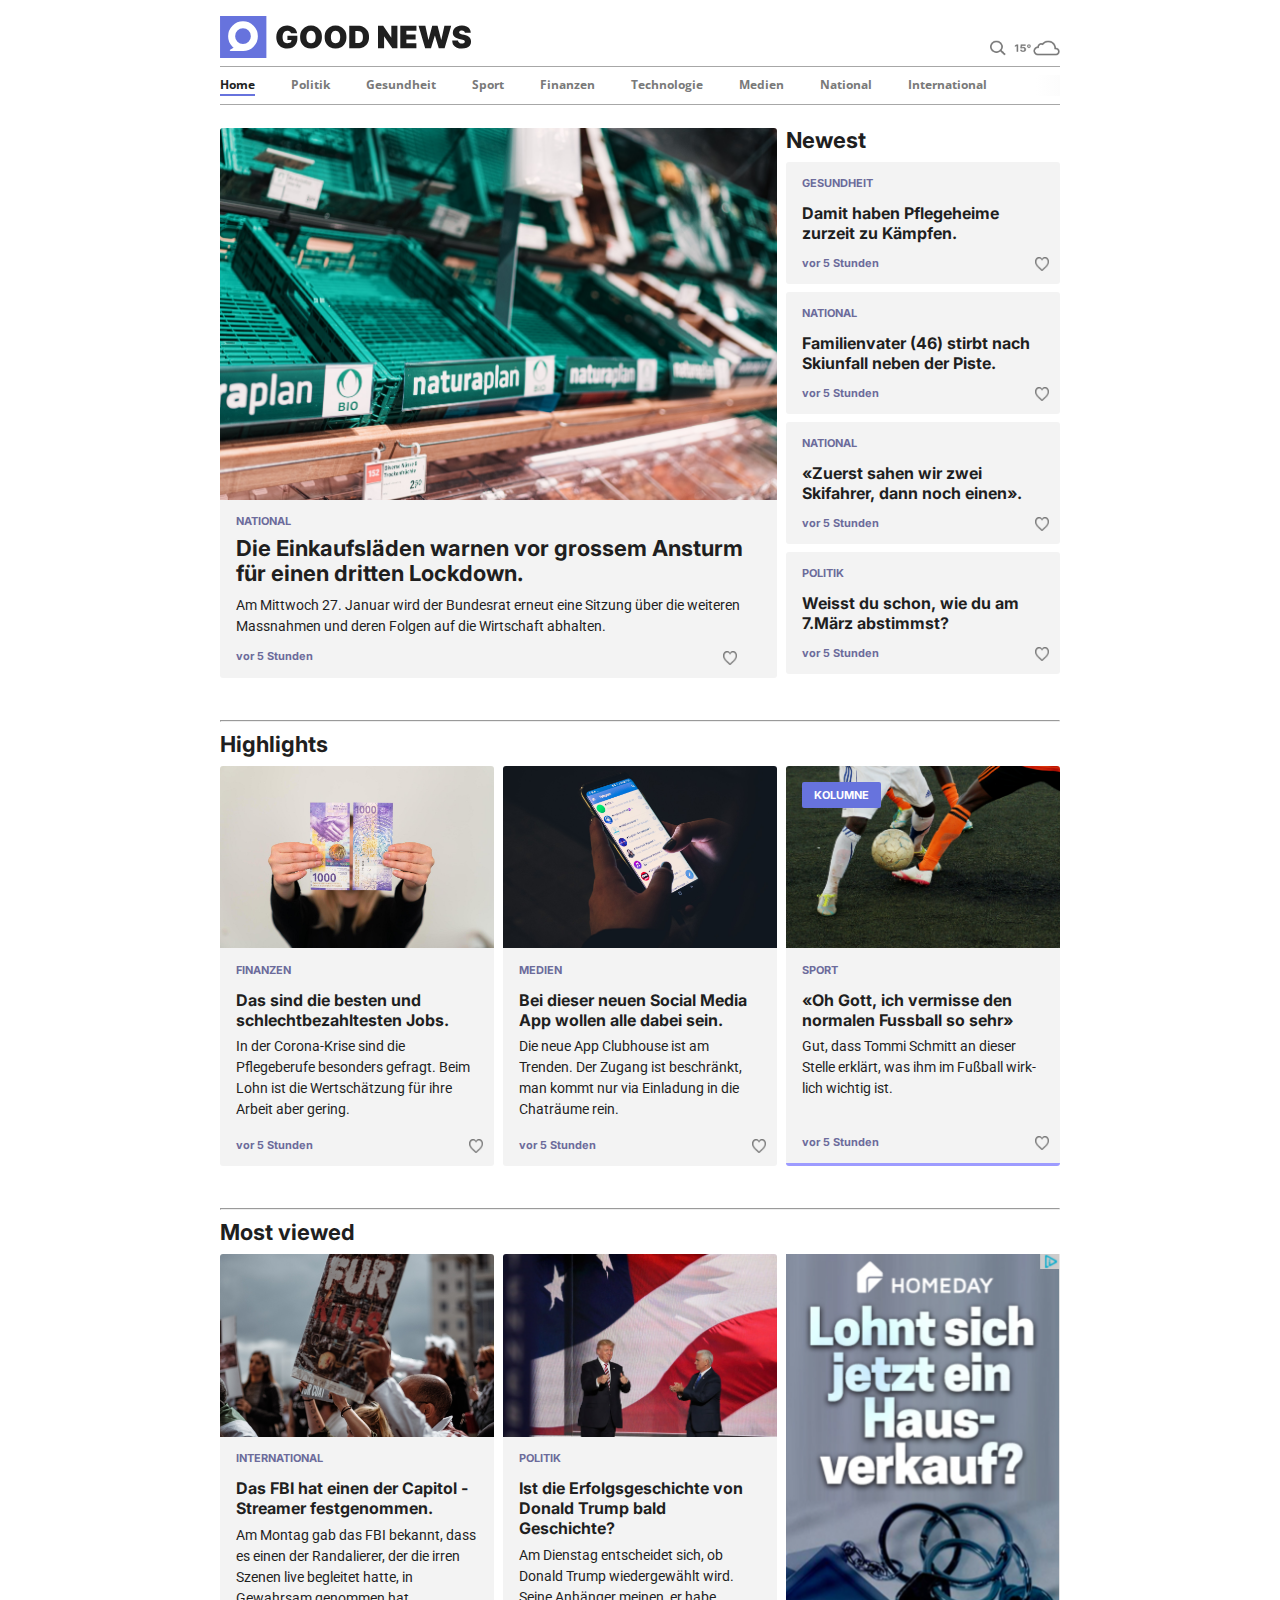
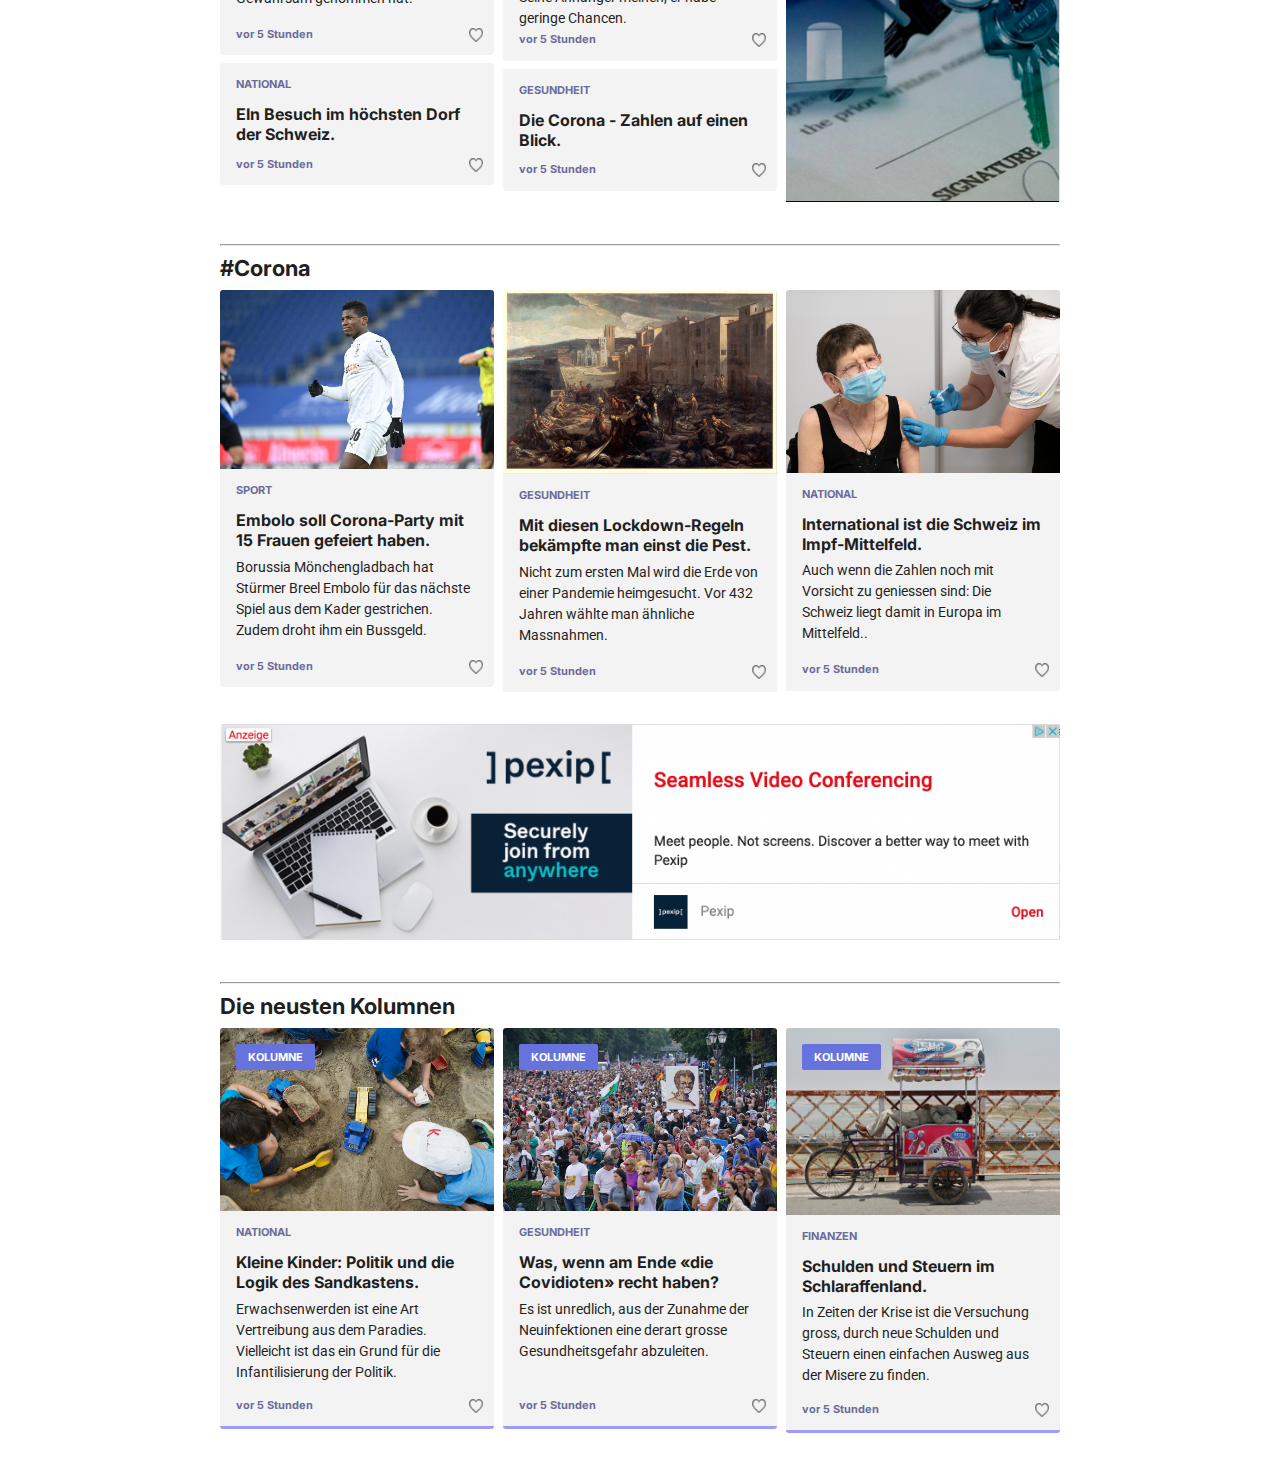
<file: docs/index.html>
<html lang="de"><head><meta charset="utf-8"/><title>GOOD NEWS</title><link rel="icon" type="image/png" href="./assets/images/Favicon.png"><link rel="preconnect" href="https://fonts.gstatic.com"><link rel="preconnect" href="https://fonts.gstatic.com"><link href="https://fonts.googleapis.com/css2?family=Inter:wght@400;700;800&display=swap" rel="stylesheet"><link rel="preconnect" href="https://fonts.gstatic.com"><link href="https://fonts.googleapis.com/css2?family=Roboto:wght@400;500;700&display=swap" rel="stylesheet"><meta name="viewport" content="width=device-width,initial-scale=1"/><link href="./main.css" rel="stylesheet"></head><body><div class="container"><div class="header"><div class="header-header"><img class="logo" src="./assets/images/GoodNews_logo.svg" alt="logo"/> <img class="weather" src="./assets/images/icons_wetter.png" alt="wetter"/></div><div class="container container--nav"><div class="nav"><nav class="nav__inner"><a class="nav__item nav__item--active" href="#home">Home</a> <a class="nav__item" href="#a">Politik</a> <a class="nav__item" href="#b">Gesundheit</a> <a class="nav__item" href="#c">Sport</a> <a class="nav__item" href="#d">Finanzen</a> <a class="nav__item" href="#e">Technologie</a> <a class="nav__item" href="#f">Medien</a> <a class="nav__item" href="#g">National</a> <a class="nav__item" href="#h">International</a></nav></div></div></div><div class="grid-12-start"><div class="column-8"><img src="./assets/images/corona_supermarkt.jpeg" alt="supermarkt"/><div class="teaser-big"><h4>NATIONAL</h4><h3>Die Einkaufsläden warnen vor grossem Ansturm für einen dritten Lockdown.</h3><p>Am Mittwoch 27. Januar wird der Bundesrat erneut eine Sitzung über die weiteren Massnahmen und deren Folgen auf die Wirtschaft abhalten.</p><div class="infoline"><div class="time"><h4>vor 5 Stunden</h4></div><div class="like-icon"><img class="icon" src="./assets/images/Heart_icon.png" alt="heart"/></div></div></div></div><div class="column-4"><h3>Newest</h3><div class="teaser-small"><h4>GESUNDHEIT</h4><h5>Damit haben Pflegeheime zurzeit zu Kämpfen.</h5><div class="infoline"><div class="time"><h4>vor 5 Stunden</h4></div><div class="like-icon"><img class="icon" src="./assets/images/Heart_icon.png" alt="heart"/></div></div></div><div class="teaser-small"><h4>NATIONAL</h4><h5>Familienvater (46) stirbt nach Skiunfall neben der Piste.</h5><div class="infoline"><div class="time"><h4>vor 5 Stunden</h4></div><div class="like-icon"><img class="icon" src="./assets/images/Heart_icon.png" alt="heart"/></div></div></div><div class="teaser-small"><h4>NATIONAL</h4><h5>«Zuerst sahen wir zwei Skifahrer, dann noch einen».</h5><div class="infoline"><div class="time"><h4>vor 5 Stunden</h4></div><div class="like-icon"><img class="icon" src="./assets/images/Heart_icon.png" alt="heart"/></div></div></div><div class="teaser-small"><h4>POLITIK</h4><h5>Weisst du schon, wie du am 7.März abstimmst?</h5><div class="infoline"><div class="time"><h4>vor 5 Stunden</h4></div><div class="like-icon"><img class="icon" src="./assets/images/Heart_icon.png" alt="heart"/></div></div></div></div></div><br><hr/><h3>Highlights</h3><div class="grid-12"><div class="column-4"><img src="./assets/images/loehne.jpeg" alt="lohnzahlung"/><div class="teaser-medium"><h4>FINANZEN</h4><h5>Das sind die besten und schlechtbezahltesten Jobs.</h5><p>In der Corona-Krise sind die Pflegeberufe besonders gefragt. Beim Lohn ist die Wertschätzung für ihre Arbeit aber gering.</p><div class="infoline"><div class="time"><h4>vor 5 Stunden</h4></div><div class="like-icon"><img class="icon" src="./assets/images/Heart_icon.png" alt="heart"/></div></div></div></div><div class="column-4"><img src="./assets/images/social_app.jpeg" alt="embolo"/><div class="teaser-medium"><h4>MEDIEN</h4><h5>Bei dieser neuen Social Media App wollen alle dabei sein.</h5><p>Die neue App Clubhouse ist am Trenden. Der Zugang ist beschränkt, man kommt nur via Einladung in die Chaträume rein.</p><div class="infoline"><div class="time"><h4>vor 5 Stunden</h4></div><div class="like-icon"><img class="icon" src="./assets/images/Heart_icon.png" alt="heart"/></div></div></div></div><div class="column-4"><div class="image"><img src="./assets/images/sport_soccer.jpeg" alt="sport"/><h4 class="tag">KOLUMNE</h4></div><div class="teaser-kolumne"><h4>SPORT</h4><h5>«Oh Gott, ich vermisse den normalen Fussball so sehr»</h5><p>Gut, dass Tommi Schmitt an dieser Stelle erklärt, was ihm im Fuß­ball wirk­lich wichtig ist.</p><div class="infoline"><div class="time"><h4>vor 5 Stunden</h4></div><div class="like-icon"><img class="icon" src="./assets/images/Heart_icon.png" alt="heart"/></div></div></div></div></div><br><hr/><h3>Most viewed</h3><div class="grid-12"><div class="column-4"><img src="./assets/images/capitol.jpeg" alt="capitol"/><div class="teaser-medium"><h4>INTERNATIONAL</h4><h5>Das FBI hat einen der Capitol - Streamer festgenommen.</h5><p>Am Montag gab das FBI bekannt, dass es einen der Randalierer, der die irren Szenen live begleitet hatte, in Gewahrsam genommen hat.</p><div class="infoline"><div class="time"><h4>vor 5 Stunden</h4></div><div class="like-icon"><img class="icon" src="./assets/images/Heart_icon.png" alt="heart"/></div></div></div><div class="teaser-small"><h4>NATIONAL</h4><h5>EIn Besuch im höchsten Dorf der Schweiz.</h5><div class="infoline"><div class="time"><h4>vor 5 Stunden</h4></div><div class="like-icon"><img class="icon" src="./assets/images/Heart_icon.png" alt="heart"/></div></div></div></div><div class="column-4"><img src="./assets/images/donald_trump_header.jpeg" alt="Headerbild"/><div class="teaser-medium"><h4>POLITIK</h4><h5>Ist die Erfolgsgeschichte von Donald Trump bald Geschichte?</h5><p>Am Dienstag entscheidet sich, ob Donald Trump wiedergewählt wird. Seine Anhänger meinen, er habe geringe Chancen.</p><div class="infoline"><div class="time"><h4>vor 5 Stunden</h4></div><div class="like-icon"><img class="icon" src="./assets/images/Heart_icon.png" alt="heart"/></div></div></div><div class="teaser-small"><h4>GESUNDHEIT</h4><h5>Die Corona - Zahlen auf einen Blick.</h5><div class="infoline"><div class="time"><h4>vor 5 Stunden</h4></div><div class="like-icon"><img class="icon" src="./assets/images/Heart_icon.png" alt="heart"/></div></div></div></div><div class="column-4"><div class="teaser-werbung"><img src="./assets/images/Ad_Banner_Medium2.png" alt="AdBanner"/></div></div></div><br><hr/><h3>#Corona</h3><div class="grid-12"><div class="column-4"><img src="./assets/images/embolo.jpg" alt="sport"/><div class="teaser-medium"><h4>SPORT</h4><h5>Embolo soll Corona-Party mit 15 Frauen gefeiert haben.</h5><p>Borussia Mönchengladbach hat Stürmer Breel Embolo für das nächste Spiel aus dem Kader gestrichen. Zudem droht ihm ein Bussgeld.</p><div class="infoline"><div class="time"><h4>vor 5 Stunden</h4></div><div class="like-icon"><img class="icon" src="./assets/images/Heart_icon.png" alt="heart"/></div></div></div></div><div class="column-4"><img src="./assets/images/pest.jpg" alt="pest"/><div class="teaser-medium"><h4>GESUNDHEIT</h4><h5>Mit diesen Lockdown-Regeln bekämpfte man einst die Pest.</h5><p>Nicht zum ersten Mal wird die Erde von einer Pandemie heimgesucht. Vor 432 Jahren wählte man ähnliche Massnahmen.</p><div class="infoline"><div class="time"><h4>vor 5 Stunden</h4></div><div class="like-icon"><img class="icon" src="./assets/images/Heart_icon.png" alt="heart"/></div></div></div></div><div class="column-4"><img src="./assets/images/impfung.jpg" alt="impfung"/><div class="teaser-medium"><h4>NATIONAL</h4><h5>International ist die Schweiz im Impf-Mittelfeld.</h5><p>Auch wenn die Zahlen noch mit Vorsicht zu geniessen sind: Die Schweiz liegt damit in Europa im Mittelfeld..</p><div class="infoline"><div class="time"><h4>vor 5 Stunden</h4></div><div class="like-icon"><img class="icon" src="./assets/images/Heart_icon.png" alt="heart"/></div></div></div></div></div><br><div class="grid-12"><div class="column-12"><div class="teaser-werbung"><img src="./assets/images/Ad_Banner_Large2.png" alt="largeAD"/></div></div></div><br><hr/><h3>Die neusten Kolumnen</h3><div class="grid-12"><div class="column-4"><div class="image"><img src="./assets/images/kinder.jpeg" alt="kinder"/><h4 class="tag">KOLUMNE</h4></div><div class="teaser-kolumne"><h4>NATIONAL</h4><h5>Kleine Kinder: Politik und die Logik des Sandkastens.</h5><p>Erwachsenwerden ist eine Art Vertreibung aus dem Paradies. Vielleicht ist das ein Grund für die Infantilisierung der Politik.</p><div class="infoline"><div class="time"><h4>vor 5 Stunden</h4></div><div class="like-icon"><img class="icon" src="./assets/images/Heart_icon.png" alt="heart"/></div></div></div></div><div class="column-4"><div class="image"><img src="./assets/images/anticovid.jpeg" alt="anticovid"/><h4 class="tag">KOLUMNE</h4></div><div class="teaser-kolumne"><h4>GESUNDHEIT</h4><h5>Was, wenn am Ende «die Covidioten» recht haben?</h5><p>Es ist unredlich, aus der Zunahme der Neuinfektionen eine derart grosse Gesundheitsgefahr abzuleiten.</p><div class="infoline"><div class="time"><h4>vor 5 Stunden</h4></div><div class="like-icon"><img class="icon" src="./assets/images/Heart_icon.png" alt="heart"/></div></div></div></div><div class="column-4"><div class="image"><img src="./assets/images/finanzen_schuldem.jpeg" alt="schulden"/><h4 class="tag">KOLUMNE</h4></div><div class="teaser-kolumne"><h4>FINANZEN</h4><h5>Schulden und Steuern im Schlaraffenland.</h5><p>In Zeiten der Krise ist die Versuchung gross, durch neue Schulden und Steuern einen einfachen Ausweg aus der Misere zu finden.</p><div class="infoline"><div class="time"><h4>vor 5 Stunden</h4></div><div class="like-icon"><img class="icon" src="./assets/images/Heart_icon.png" alt="heart"/></div></div></div></div></div><br><script src="./index.js"></script></div></body></html>
</file>
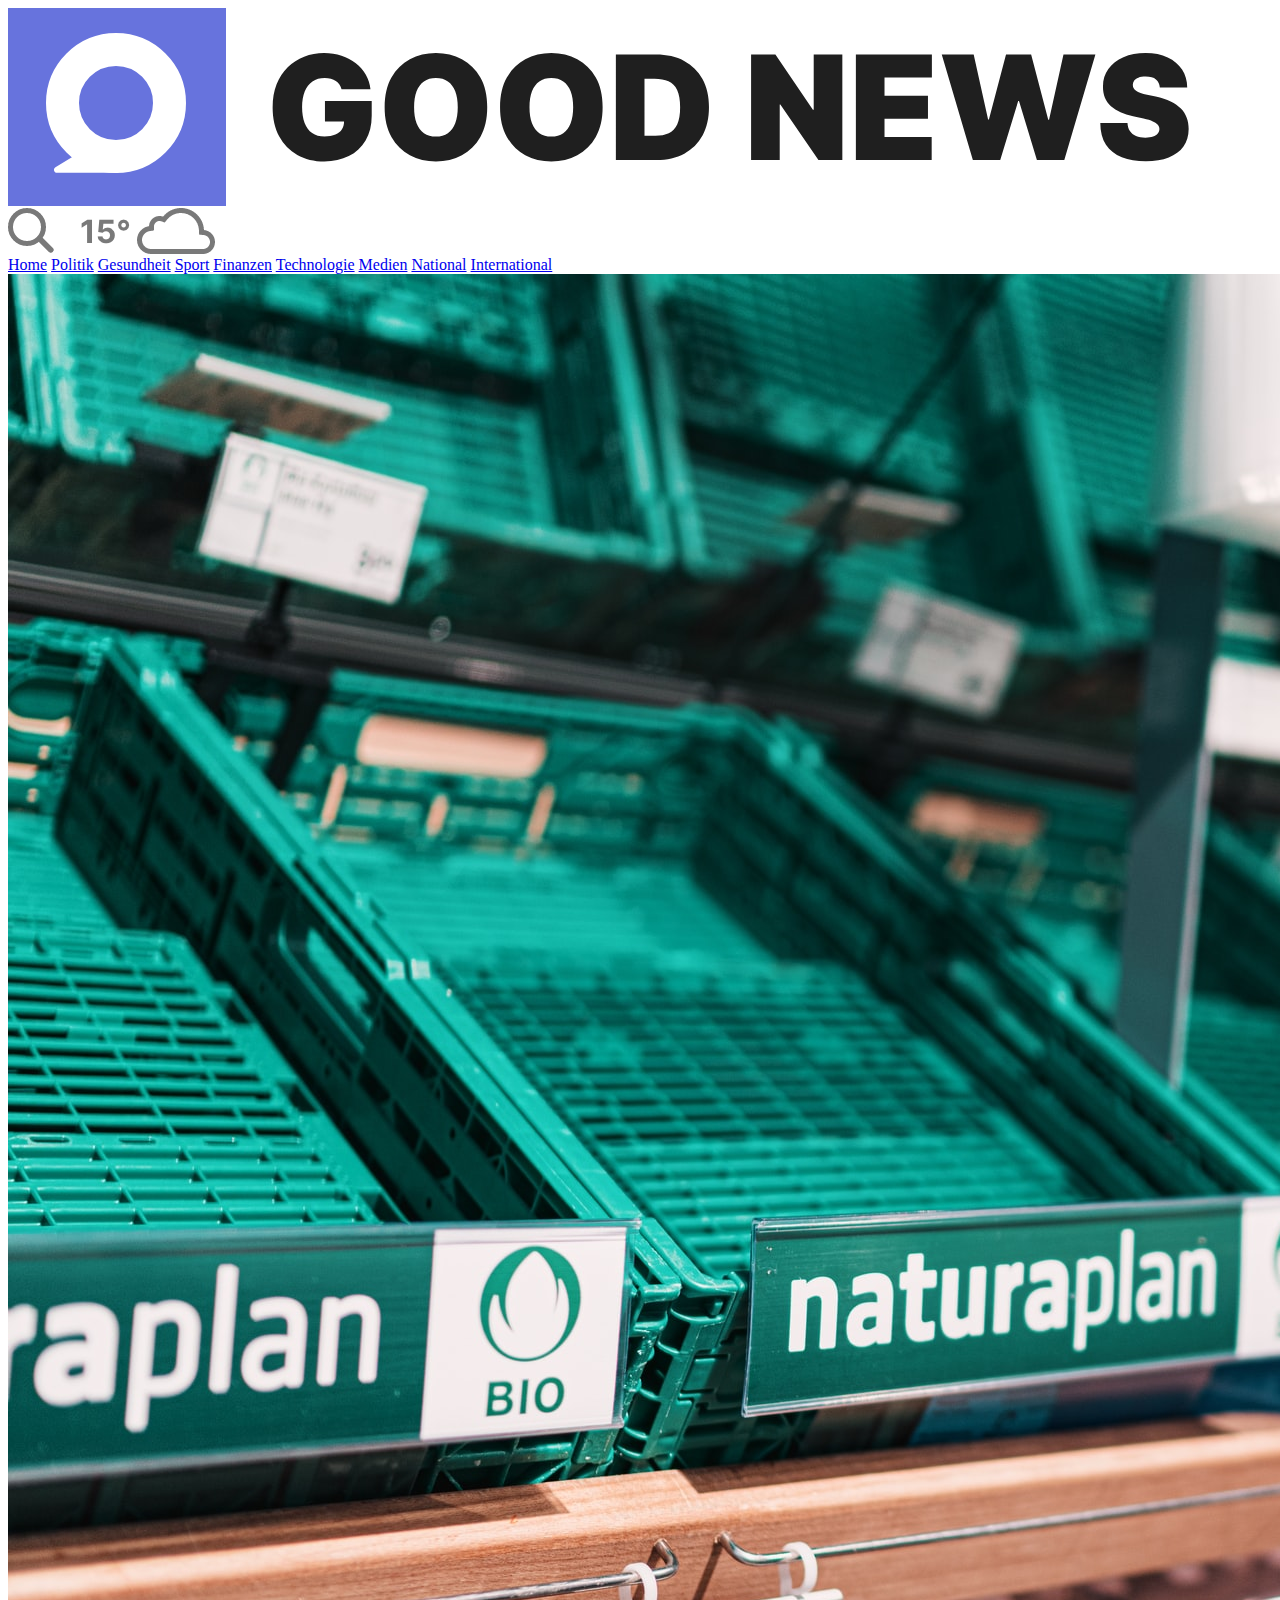
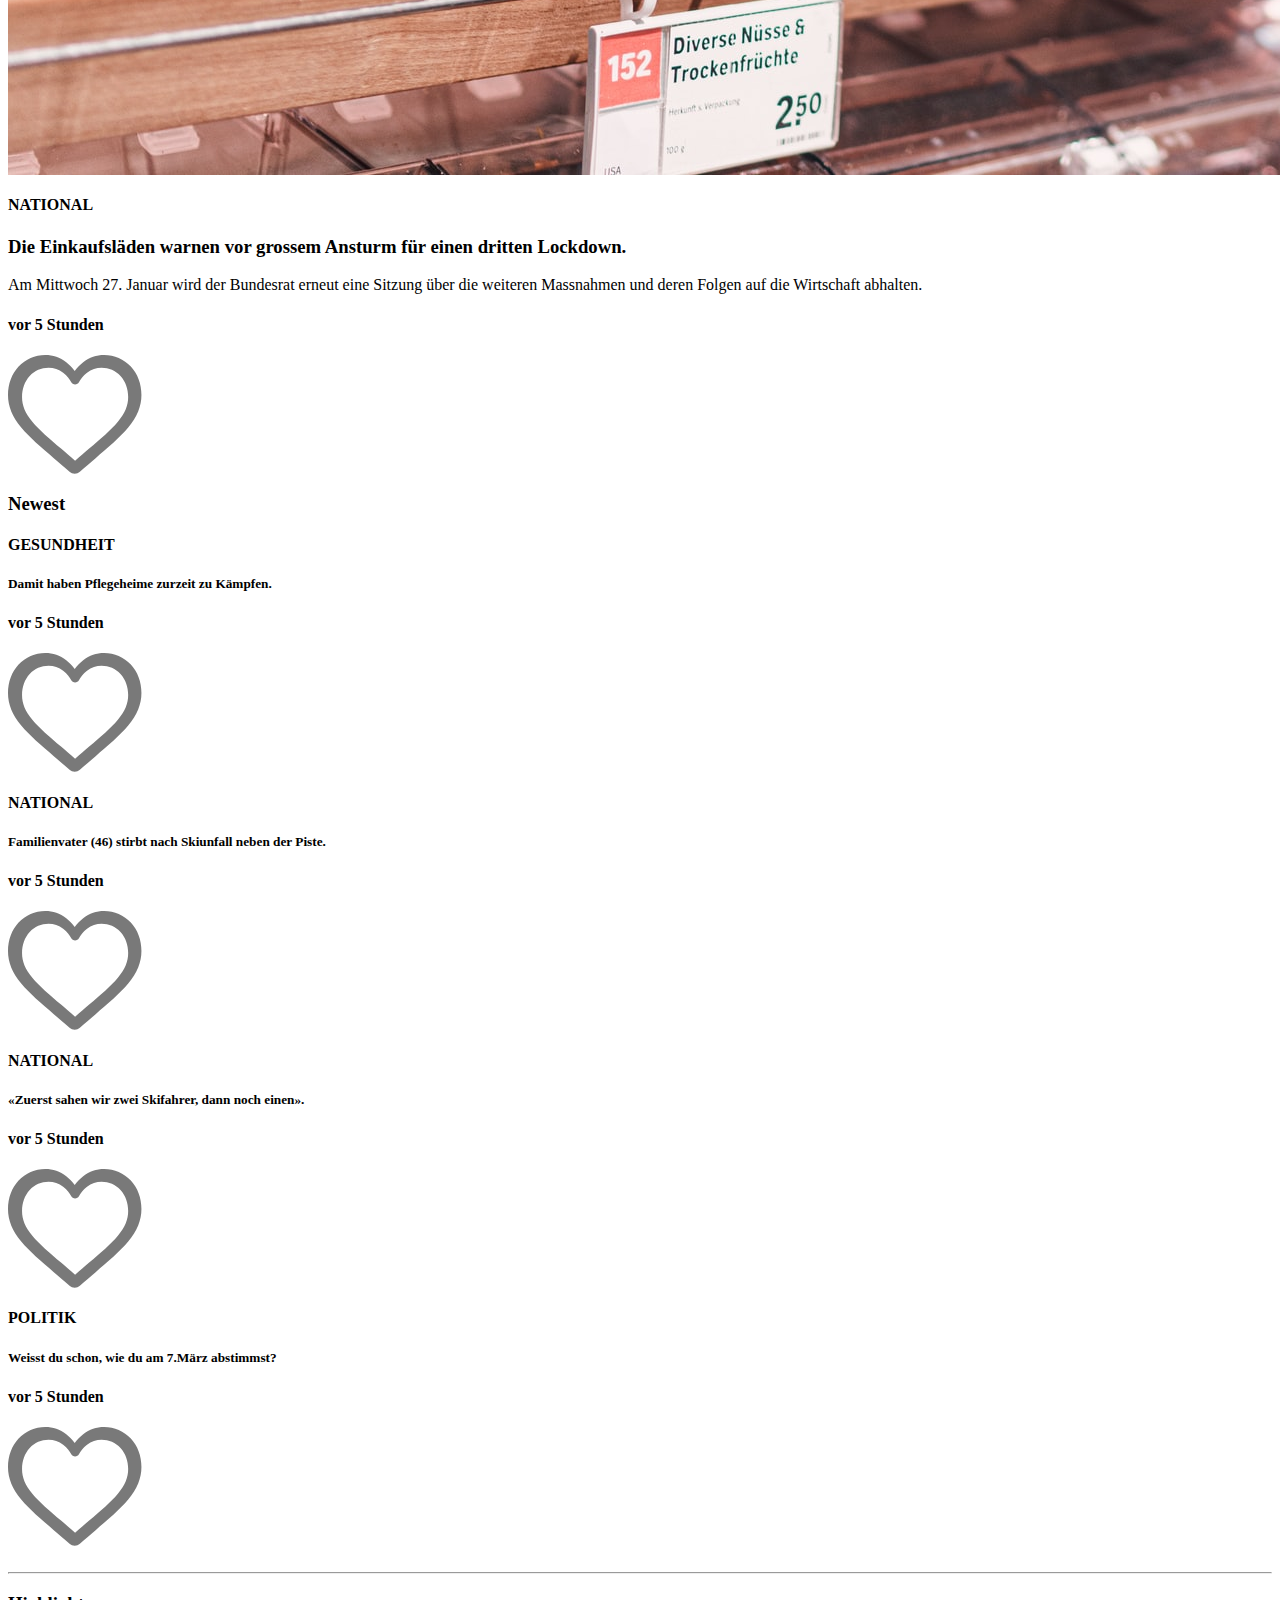
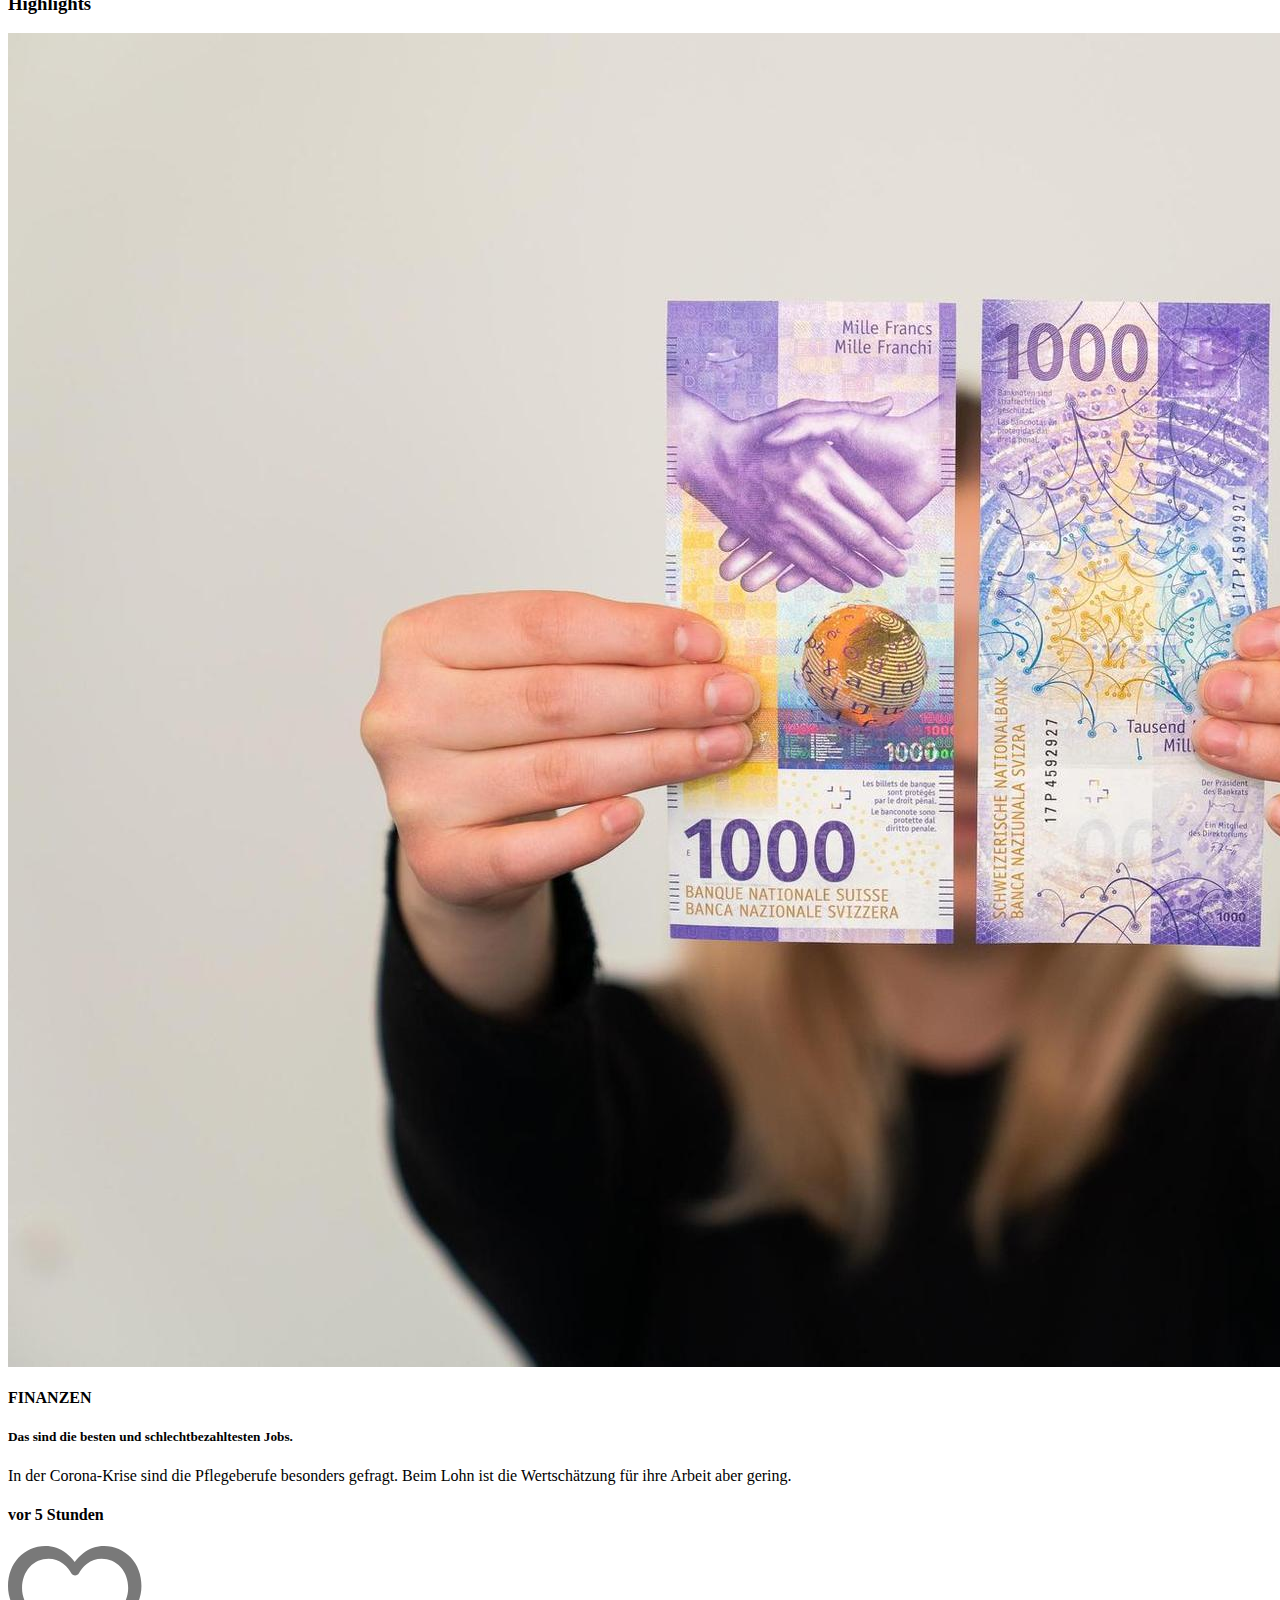
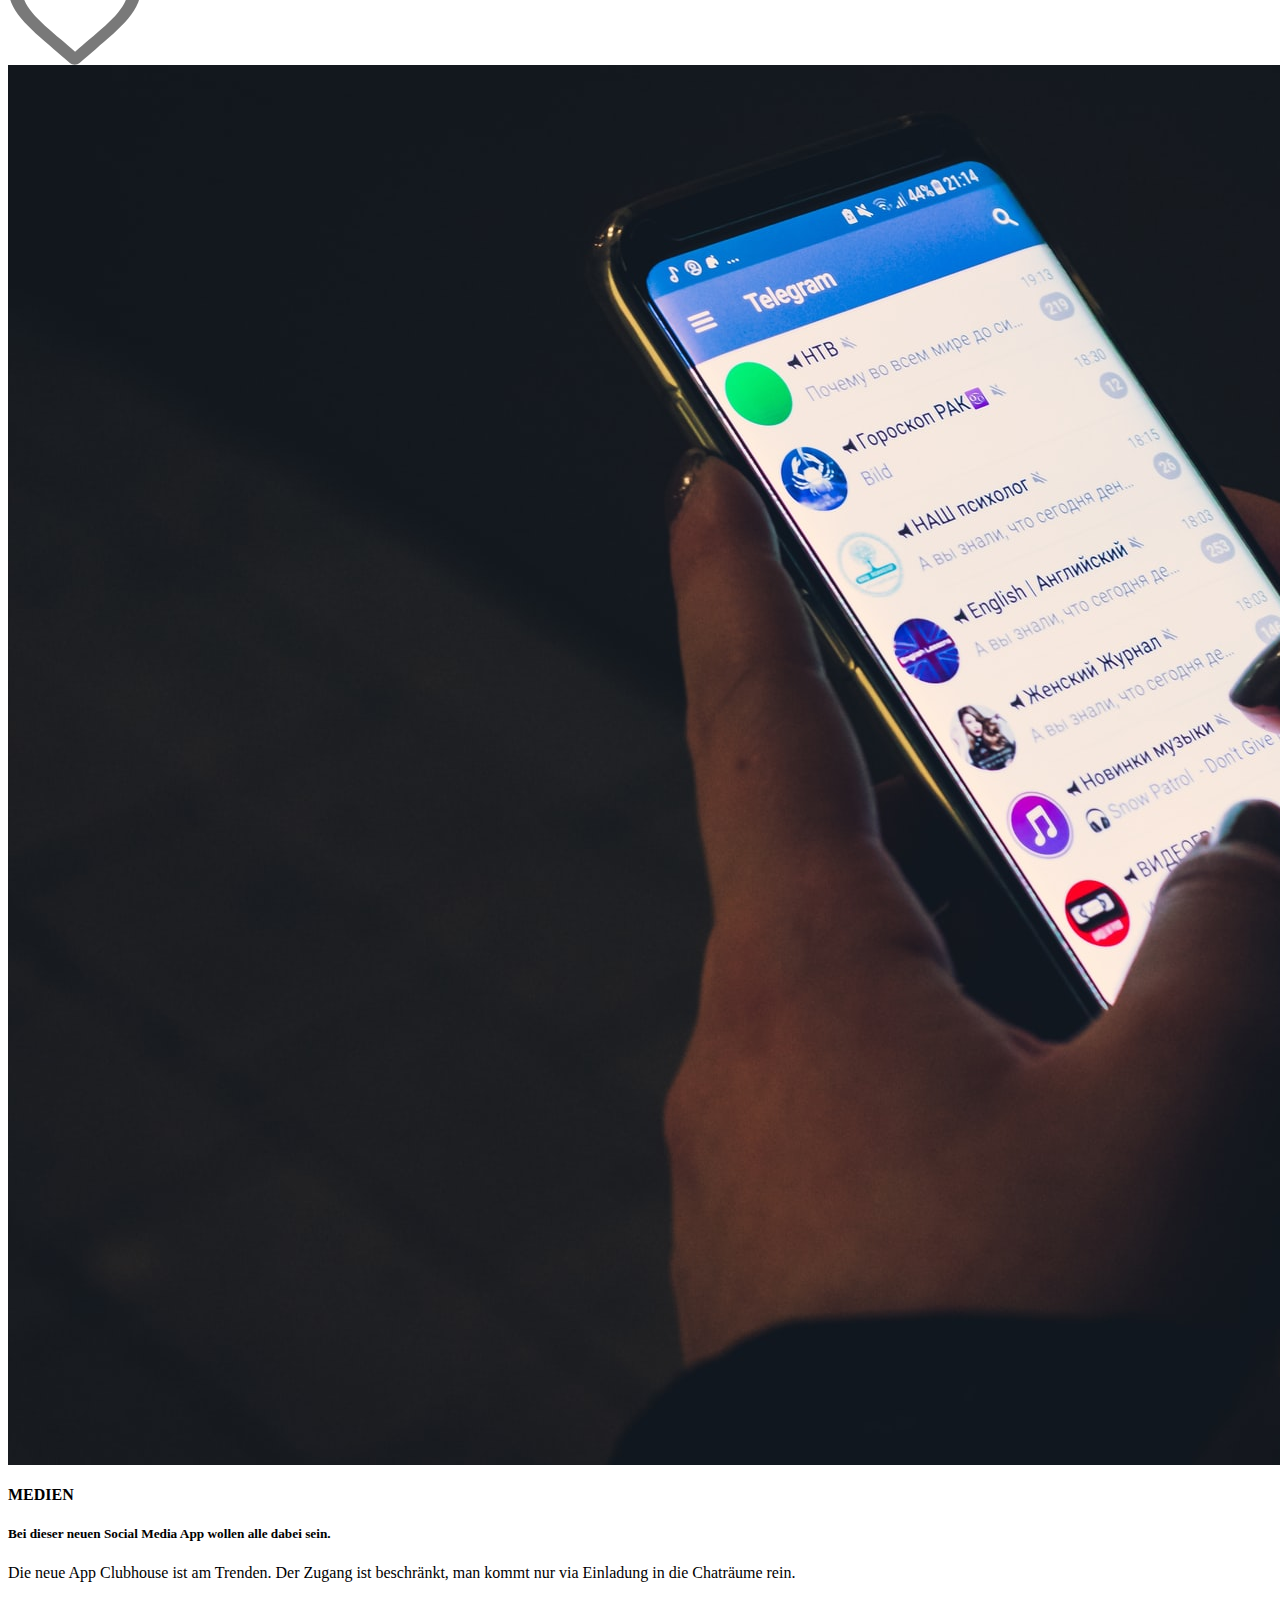
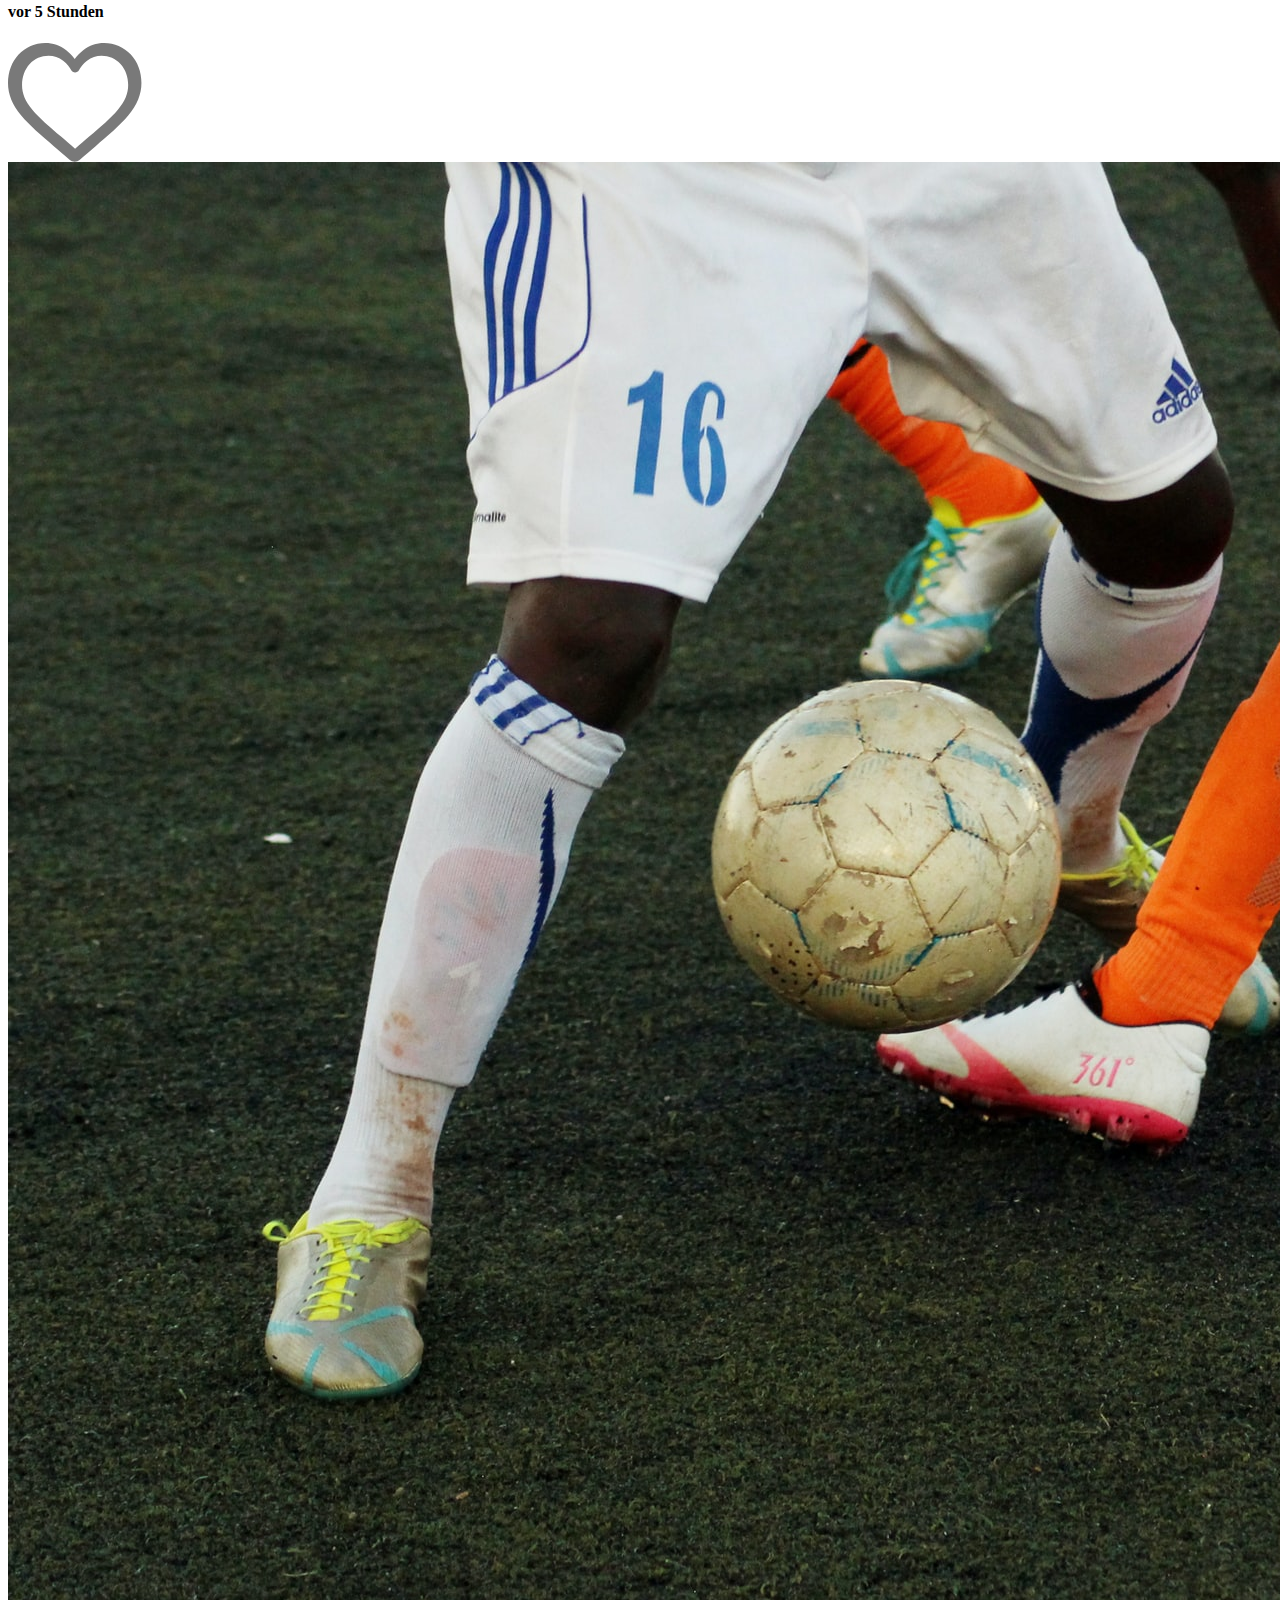
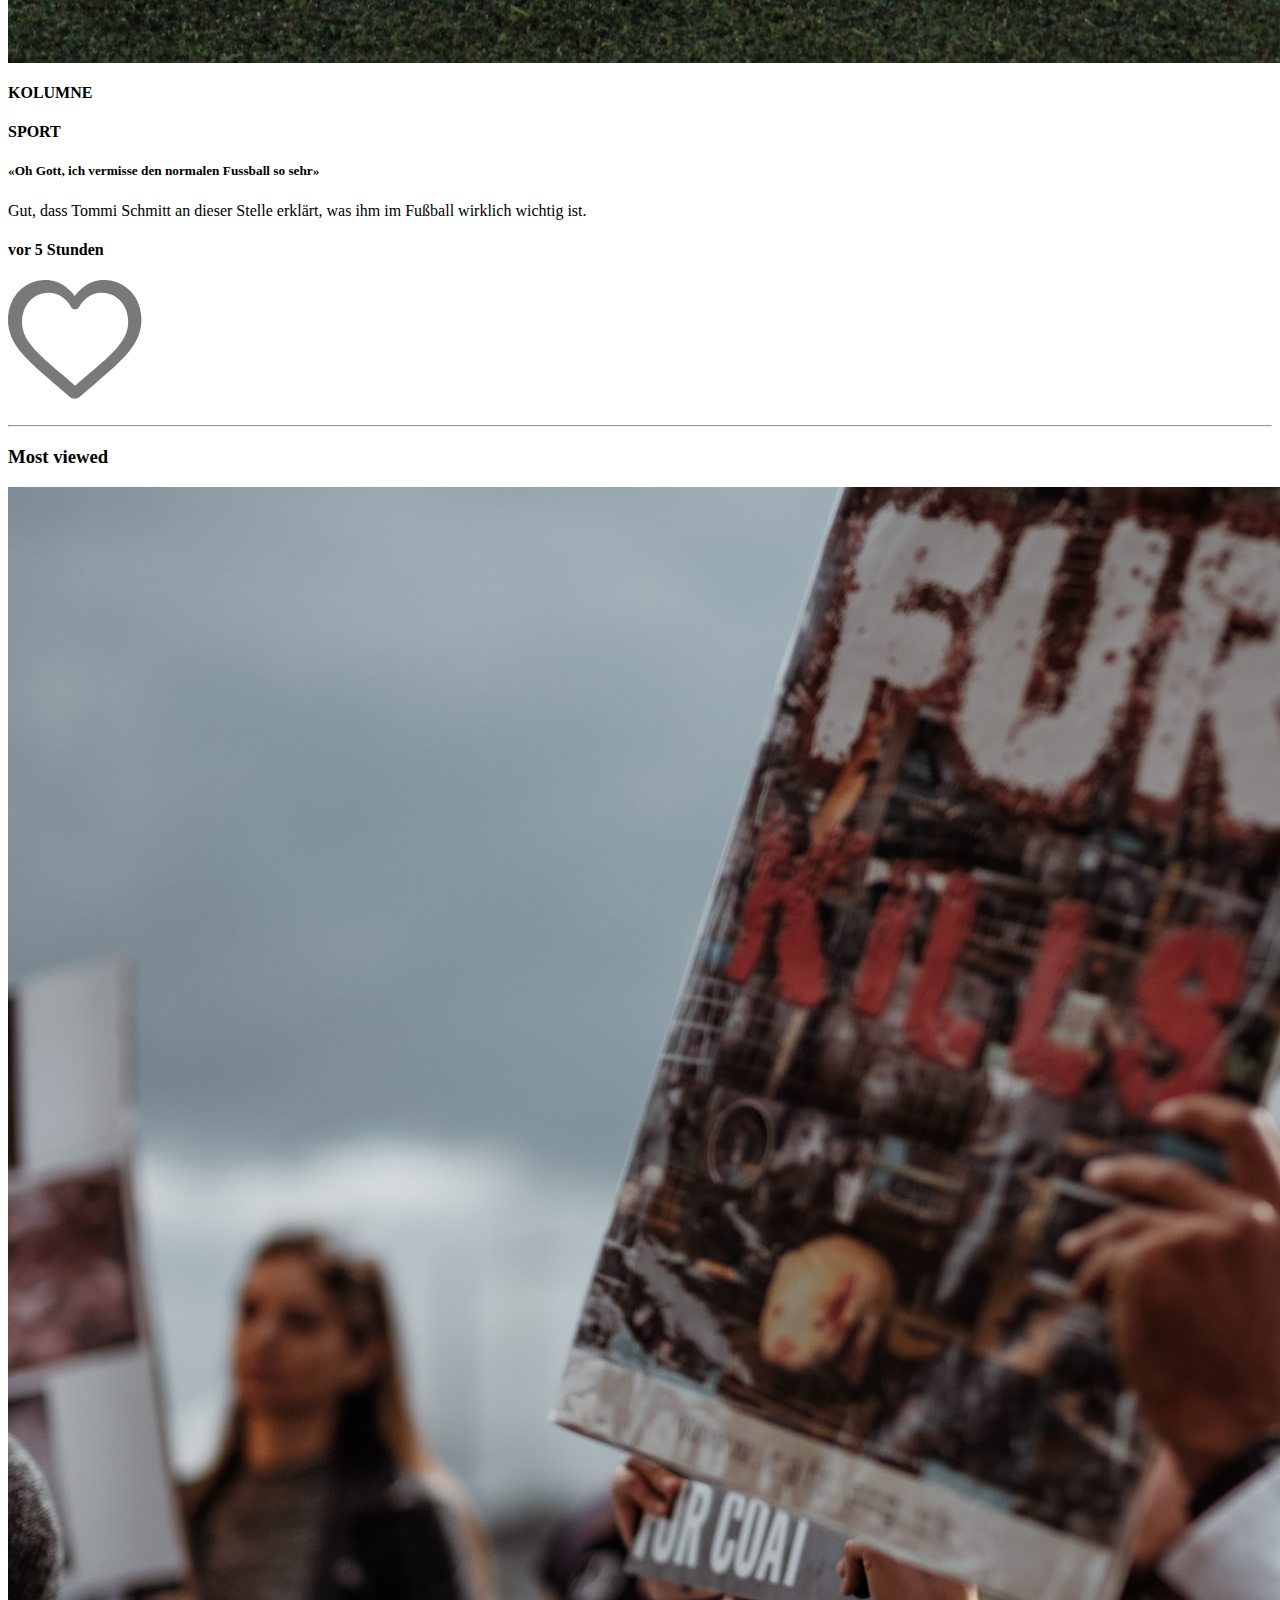
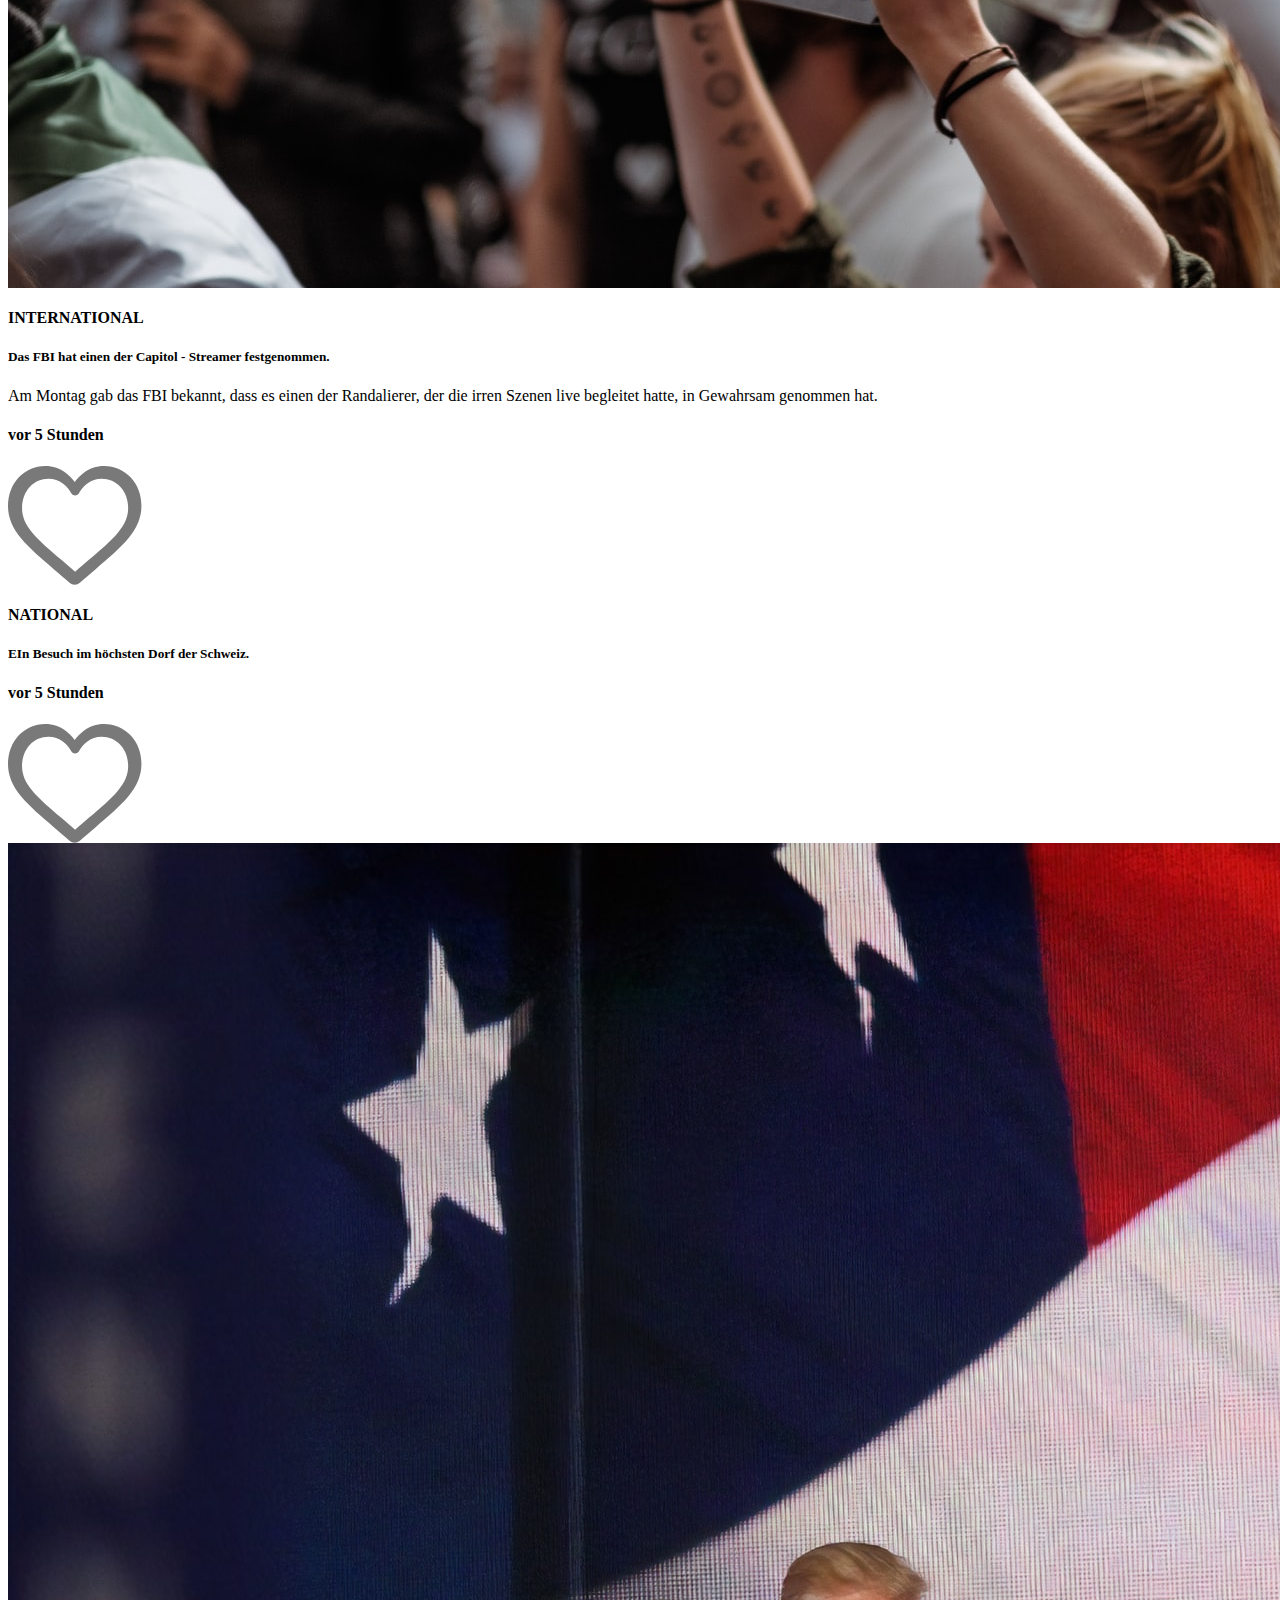
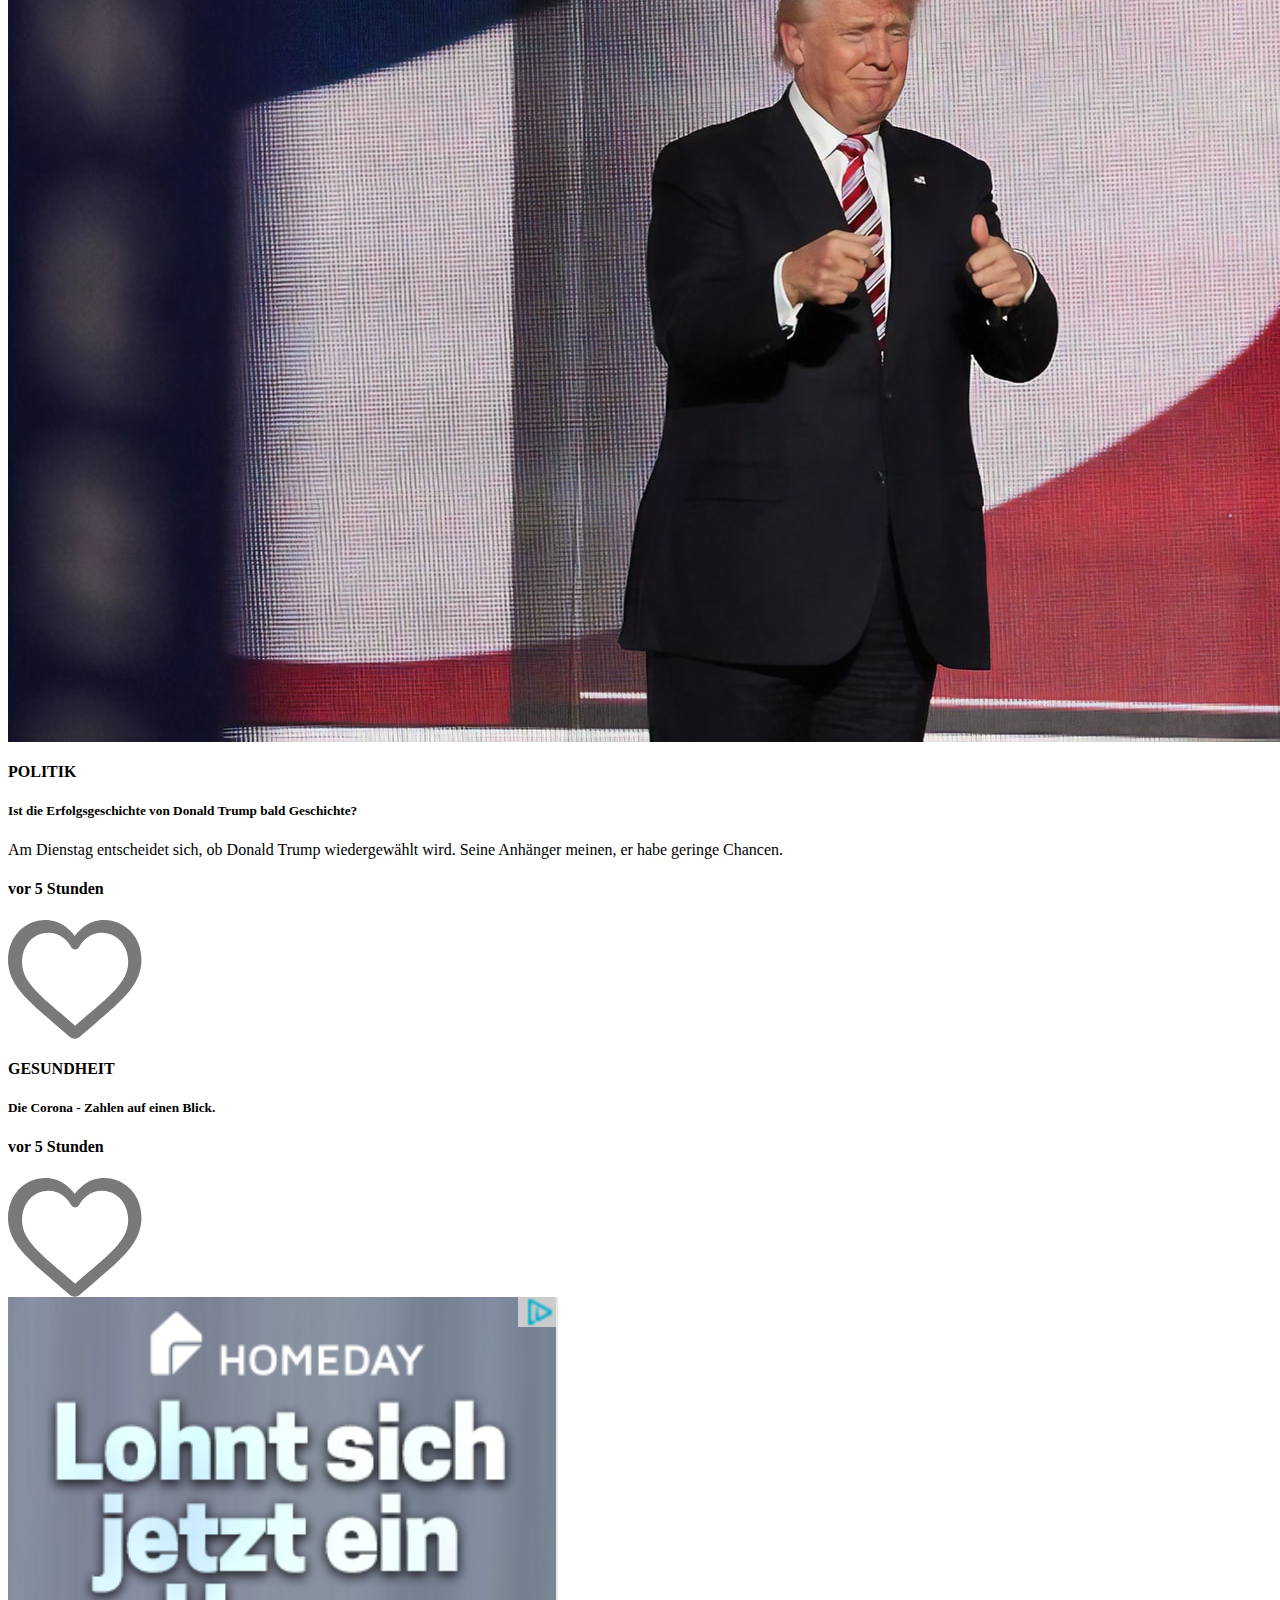
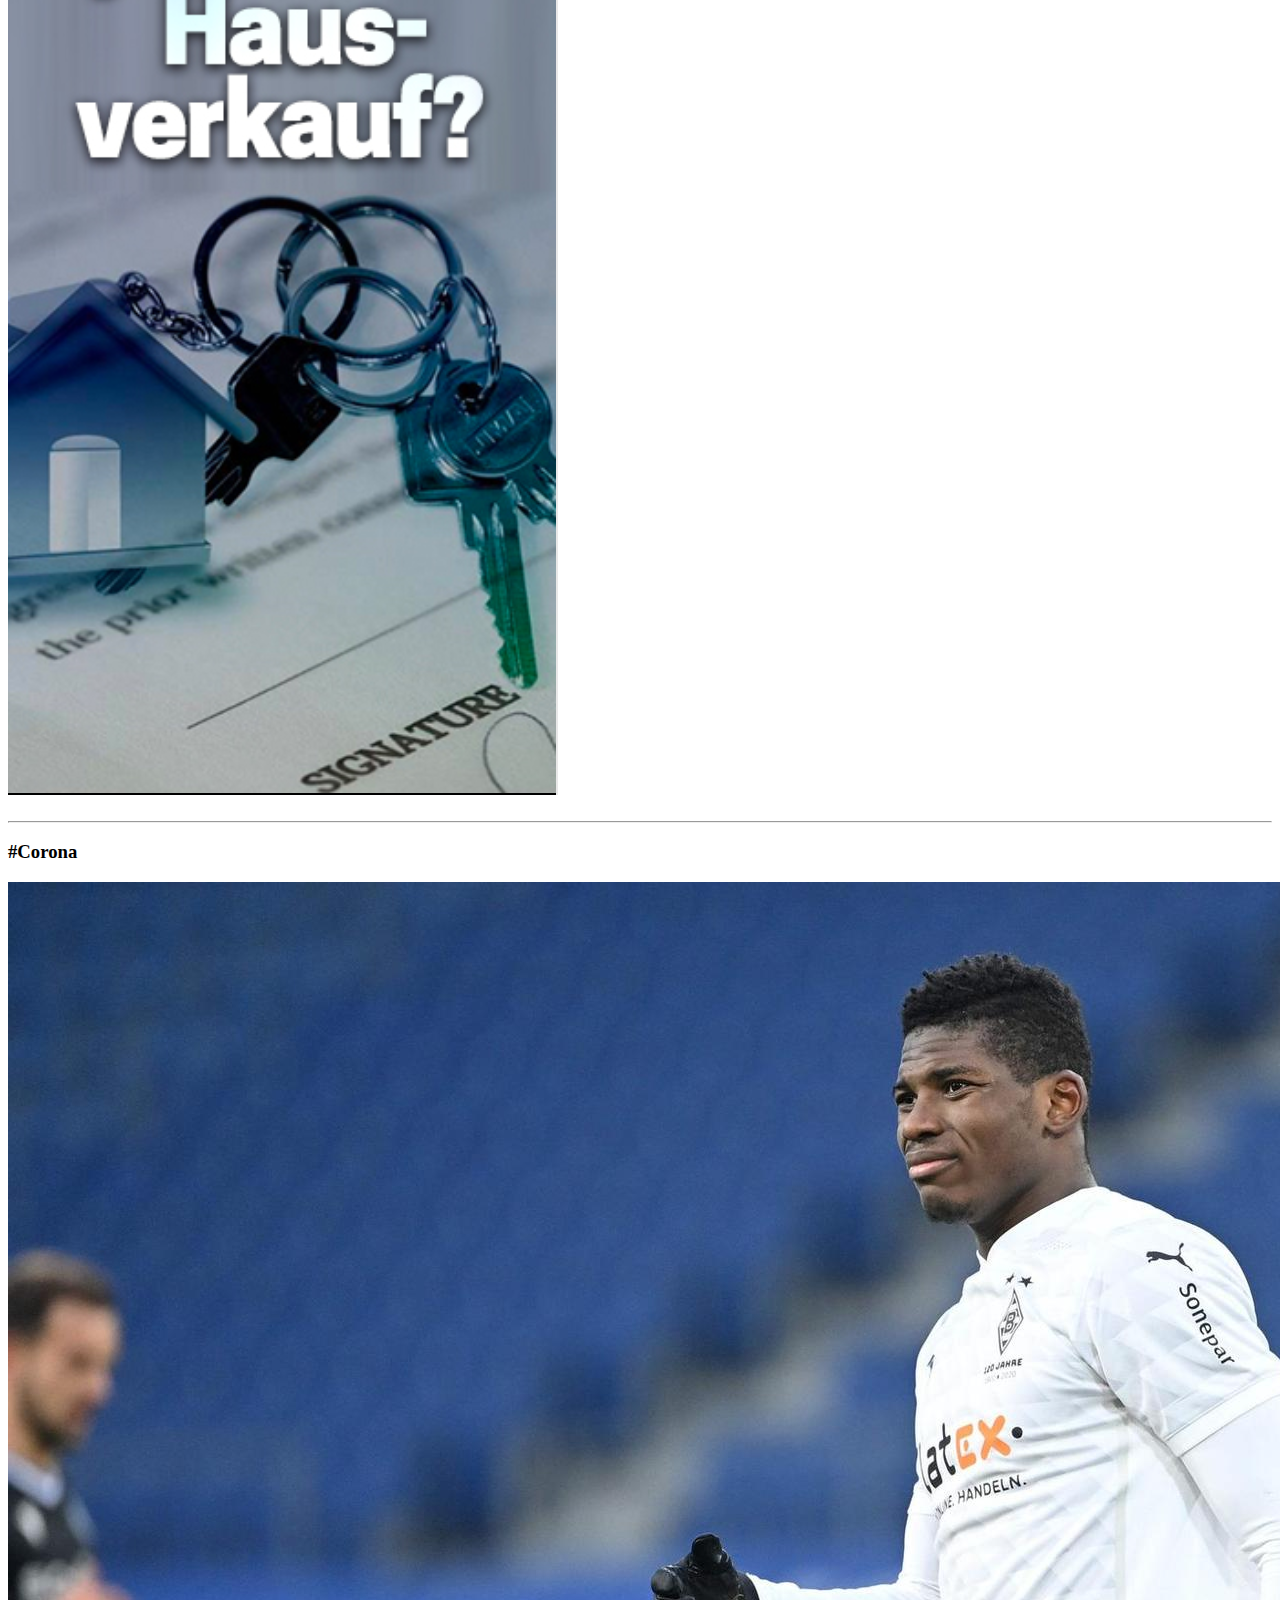
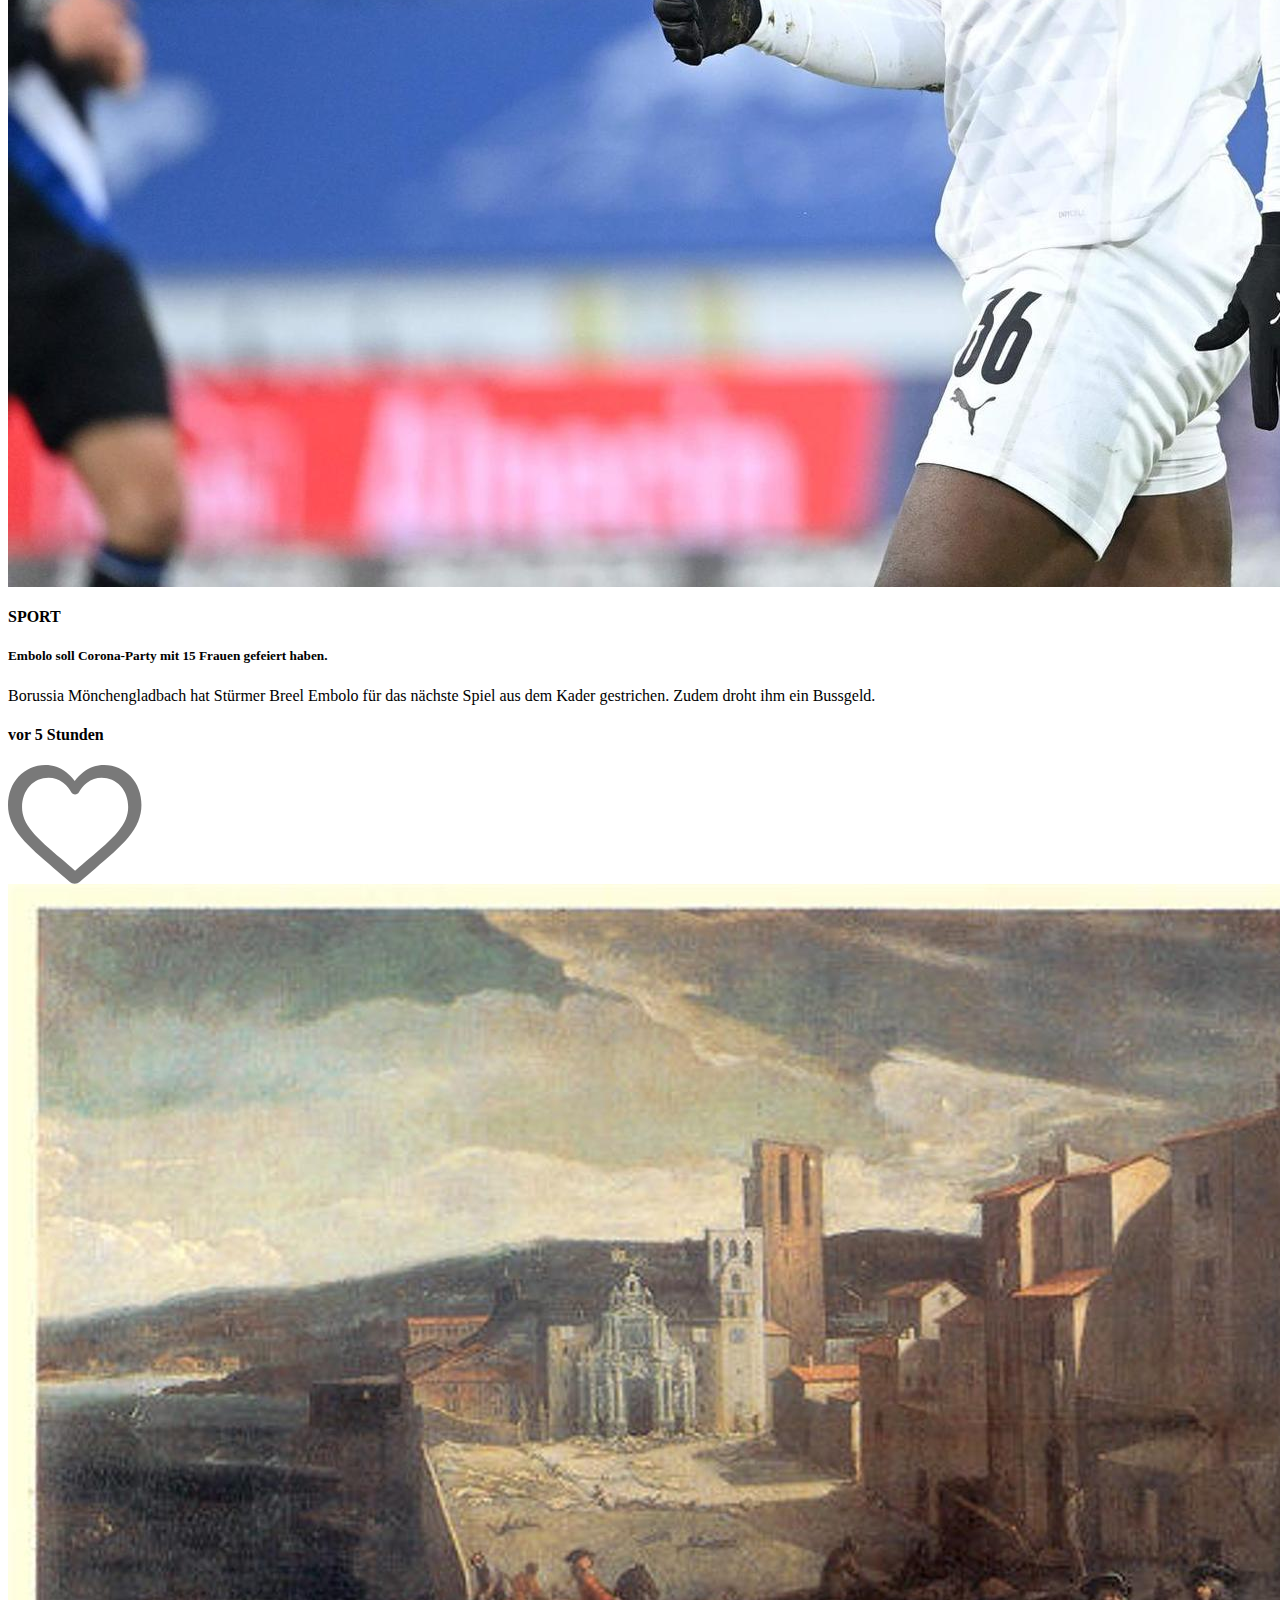
<file: src/index.html>
<html lang="de">
  <head>
    <meta charset="utf-8" />
    <title>GOOD NEWS</title>
    <link rel="icon" type="image/png" href="./assets/images/Favicon.png">
    <link rel="preconnect" href="https://fonts.gstatic.com">
    <link rel="preconnect" href="https://fonts.gstatic.com">
    <link href="https://fonts.googleapis.com/css2?family=Inter:wght@400;700;800&display=swap" rel="stylesheet">
    <link rel="preconnect" href="https://fonts.gstatic.com">
    <link href="https://fonts.googleapis.com/css2?family=Roboto:wght@400;500;700&display=swap" rel="stylesheet">    
    <meta name="viewport" content="width=device-width, initial-scale=1.0" />
  </head>
  <body>
    <!-- page content start-->

    <div class="container">
        <div class="header">
          <div class="header-header">
            <img class="logo" src="./assets/images/GoodNews_logo.svg" alt="logo" />
            <img class="weather" src="./assets/images/icons_wetter.png" alt="wetter" />
          </div>
            <div class="container container--nav">
              <div class="nav">
                <nav class="nav__inner">
                  <a class="nav__item nav__item--active" href="#home">Home</a>
                  <a class="nav__item" href="#a">Politik</a>
                  <a class="nav__item" href="#b">Gesundheit</a>
                  <a class="nav__item" href="#c">Sport</a>
                  <a class="nav__item" href="#d">Finanzen</a>
                  <a class="nav__item" href="#e">Technologie</a>
                  <a class="nav__item" href="#f">Medien</a>
                  <a class="nav__item" href="#g">National</a>
                  <a class="nav__item" href="#h">International</a>
                </nav>
              </div>
            </div>
          </div>

      <div class="grid-12-start">
        <div class="column-8">
          <img src="./assets/images/corona_supermarkt.jpeg" alt="supermarkt" />
          <div class="teaser-big">
          <h4>NATIONAL</h4>
          <h3>Die Einkaufsläden warnen vor grossem Ansturm für einen dritten Lockdown.</h3>
          <p>Am Mittwoch 27. Januar wird der Bundesrat erneut eine Sitzung über die weiteren Massnahmen und deren Folgen auf die Wirtschaft abhalten. 
          </p>
          <div class="infoline">
              <div class="time">
               <h4>vor 5 Stunden</h4>
              </div>
               <div class="like-icon">
                <img class="icon" src="./assets/images/Heart_icon.png" alt="heart" />
               </div>
            </div>
         </div>
      </div>

        <div class="column-4">

          <h3>Newest</h3>

          <div class="teaser-small">
            <h4>GESUNDHEIT</h4>
            <h5>Damit haben Pflegeheime zurzeit zu Kämpfen.</h5>
            
            <div class="infoline">
                <div class="time">
                 <h4>vor 5 Stunden</h4>
                </div>
                 <div class="like-icon">
                  <img class="icon" src="./assets/images/Heart_icon.png" alt="heart" />
                 </div>
              </div>
          </div>
        <div class="teaser-small">
            <h4>NATIONAL</h4>
            <h5>Familienvater (46) stirbt nach Skiunfall neben der Piste.</h5>
            <div class="infoline">
                <div class="time">
                 <h4>vor 5 Stunden</h4>
                </div>
                 <div class="like-icon">
                  <img class="icon" src="./assets/images/Heart_icon.png" alt="heart" />
                 </div>
              </div>
          </div>
        <div class="teaser-small">
            <h4>NATIONAL</h4>
            <h5>«Zuerst sahen wir zwei Skifahrer, dann noch einen».</h5>
            <div class="infoline">
                <div class="time">
                 <h4>vor 5 Stunden</h4>
                </div>
                 <div class="like-icon">
                  <img class="icon" src="./assets/images/Heart_icon.png" alt="heart" />
                 </div>
              </div>
          </div>
        <div class="teaser-small">
            <h4>POLITIK</h4>
            <h5>Weisst du schon, wie du am 7.März abstimmst?</h5>
            <div class="infoline">
                <div class="time">
                 <h4>vor 5 Stunden</h4>
                </div>
                 <div class="like-icon">
                  <img class="icon" src="./assets/images/Heart_icon.png" alt="heart" />
                 </div>
              </div>
          </div>
        </div>
      </div>
      <br>
      <hr />


      <h3>Highlights</h3>

      <div class="grid-12">
        <div class="column-4">
          <img src="./assets/images/loehne.jpeg" alt="lohnzahlung" />
          <div class="teaser-medium">
              <h4>FINANZEN</h4>
              <h5>Das sind die besten und schlechtbezahltesten Jobs.</h5>
              <p>In der Corona-Krise sind die Pflegeberufe besonders gefragt. Beim Lohn ist die Wertschätzung für ihre Arbeit aber gering.</p>
              <div class="infoline">
                <div class="time">
                 <h4>vor 5 Stunden</h4>
                </div>
                 <div class="like-icon">
                  <img class="icon" src="./assets/images/Heart_icon.png" alt="heart" />
                 </div>
              </div>
            </div>
        </div>
        <div class="column-4">
            <img src="./assets/images/social_app.jpeg" alt="embolo" />
          <div class="teaser-medium">
              <h4>MEDIEN</h4>
              <h5>Bei dieser neuen Social Media App wollen alle dabei sein.</h5>
              <p>Die neue App Clubhouse ist am Trenden. Der Zugang ist beschränkt, man kommt nur via Einladung in die Chaträume rein.</p>
              <div class="infoline">
                  <div class="time">
                   <h4>vor 5 Stunden</h4>
                  </div>
                   <div class="like-icon">
                    <img class="icon" src="./assets/images/Heart_icon.png" alt="heart" />
                   </div>
                </div>
            </div>
        </div>

        <div class="column-4">
         <div class="image">
            <img src="./assets/images/sport_soccer.jpeg" alt="sport" />
            <h4 class="tag">KOLUMNE</h4>
         </div>
          <div class="teaser-kolumne">
            <h4>SPORT</h4>
            <h5>«Oh Gott, ich vermisse den normalen Fussball so sehr»</h5>
            <p>Gut, dass Tommi Schmitt an dieser Stelle erklärt, was ihm im Fuß­ball wirk­lich wichtig ist.</p>
            <div class="infoline">
                <div class="time">
                 <h4>vor 5 Stunden</h4>
                </div>
                 <div class="like-icon">
                  <img class="icon" src="./assets/images/Heart_icon.png" alt="heart" />
                 </div>
              </div>
          </div>
        </div>
      </div>
      <br>
      <hr />


      <h3>Most viewed</h3>

      <div class="grid-12">
        <div class="column-4">
            <img src="./assets/images/capitol.jpeg" alt="capitol" />
            <div class="teaser-medium">
                <h4>INTERNATIONAL</h4>
                <h5>Das FBI hat einen der Capitol - Streamer festgenommen.</h5>
                <p>Am Montag gab das FBI bekannt, dass es einen der Randalierer, der die irren Szenen live begleitet hatte, in Gewahrsam genommen hat.</p>
                <div class="infoline">
                    <div class="time">
                     <h4>vor 5 Stunden</h4>
                    </div>
                     <div class="like-icon">
                      <img class="icon" src="./assets/images/Heart_icon.png" alt="heart" />
                     </div>
                  </div>
              </div>
              <div class="teaser-small">
                  <h4>NATIONAL</h4>
                  <h5>EIn Besuch im höchsten Dorf der Schweiz.</h5>
                  <div class="infoline">
                      <div class="time">
                       <h4>vor 5 Stunden</h4>
                      </div>
                       <div class="like-icon">
                        <img class="icon" src="./assets/images/Heart_icon.png" alt="heart" />
                       </div>
                    </div>
                </div>
        </div>
        <div class="column-4">
            <img src="./assets/images/donald_trump_header.jpeg" alt="Headerbild" />
            <div class="teaser-medium">
                <h4>POLITIK</h4>
                <h5>Ist die Erfolgsgeschichte von Donald Trump bald Geschichte?</h5>
                <p>Am Dienstag entscheidet sich, ob Donald Trump wiedergewählt wird. Seine Anhänger meinen, er habe geringe Chancen.</p>
                <div class="infoline">
                    <div class="time">
                     <h4>vor 5 Stunden</h4>
                    </div>
                     <div class="like-icon">
                      <img class="icon" src="./assets/images/Heart_icon.png" alt="heart" />
                     </div>
                  </div>
              </div>
              <div class="teaser-small">
                  <h4>GESUNDHEIT</h4>
                  <h5>Die Corona - Zahlen auf einen Blick.</h5>
                  <div class="infoline">
                      <div class="time">
                       <h4>vor 5 Stunden</h4>
                      </div>
                       <div class="like-icon">
                        <img class="icon" src="./assets/images/Heart_icon.png" alt="heart" />
                       </div>
                    </div>
                </div>
        </div>
        <div class="column-4">
          <div class="teaser-werbung">
              <img src="./assets/images/Ad_Banner_Medium2.png" alt="AdBanner" />
          </div>
        </div>
      </div>
      <br>
      <hr />


      <h3>#Corona</h3>

      <div class="grid-12">
          <div class="column-4">
              <img src="./assets/images/embolo.jpg" alt="sport" />
              <div class="teaser-medium">
                  <h4>SPORT</h4>
                  <h5>Embolo soll Corona-Party mit 15 Frauen gefeiert haben.</h5>
                  <p>Borussia Mönchengladbach hat Stürmer Breel Embolo für das nächste Spiel aus dem Kader gestrichen. Zudem droht ihm ein Bussgeld.</p>
                  <div class="infoline">
                      <div class="time">
                       <h4>vor 5 Stunden</h4>
                      </div>
                       <div class="like-icon">
                        <img class="icon" src="./assets/images/Heart_icon.png" alt="heart" />
                       </div>
                    </div>
                </div>
          </div>
          <div class="column-4">
              <img src="./assets/images/pest.jpg" alt="pest" />
              <div class="teaser-medium">
                  <h4>GESUNDHEIT</h4>
                  <h5>Mit diesen Lockdown-Regeln bekämpfte man einst die Pest.</h5>
                  <p>Nicht zum ersten Mal wird die Erde von einer Pandemie heimgesucht. Vor 432 Jahren wählte man ähnliche Massnahmen.</p>
                  <div class="infoline">
                      <div class="time">
                       <h4>vor 5 Stunden</h4>
                      </div>
                       <div class="like-icon">
                        <img class="icon" src="./assets/images/Heart_icon.png" alt="heart" />
                       </div>
                    </div>
                </div>
          </div>
          <div class="column-4">
              <img src="./assets/images/impfung.jpg" alt="impfung" />
              <div class="teaser-medium">
                  <h4>NATIONAL</h4>
                  <h5>International ist die Schweiz im Impf-Mittelfeld.</h5>
                  <p>Auch wenn die Zahlen noch mit Vorsicht zu geniessen sind: Die Schweiz liegt damit in Europa im Mittelfeld..</p>
                  <div class="infoline">
                      <div class="time">
                       <h4>vor 5 Stunden</h4>
                      </div>
                       <div class="like-icon">
                        <img class="icon" src="./assets/images/Heart_icon.png" alt="heart" />
                       </div>
                    </div>
                </div>
          </div>
      </div>
      <br>

      <div class="grid-12">
        <div class="column-12">
            <div class="teaser-werbung">
              <img src="./assets/images/Ad_Banner_Large2.png" alt="largeAD" />
            </div>
        </div>
      </div>
      <br>
      <hr />


      <h3>Die neusten Kolumnen</h3>

      <div class="grid-12">
          <div class="column-4">
              <div class="image">
                 <img src="./assets/images/kinder.jpeg" alt="kinder" />
                 <h4 class="tag">KOLUMNE</h4>
              </div>
               <div class="teaser-kolumne">
                 <h4>NATIONAL</h4>
                 <h5>Kleine Kinder: Politik und die Logik des Sandkastens.</h5>
                 <p>Erwachsenwerden ist eine Art Vertreibung aus dem Paradies. Vielleicht ist das ein Grund für die Infantilisierung der Politik.</p>
                 <div class="infoline">
                    <div class="time">
                     <h4>vor 5 Stunden</h4>
                    </div>
                     <div class="like-icon">
                      <img class="icon" src="./assets/images/Heart_icon.png" alt="heart" />
                     </div>
                  </div>
               </div>
             </div>

             <div class="column-4">
                <div class="image">
                   <img src="./assets/images/anticovid.jpeg" alt="anticovid" />
                   <h4 class="tag">KOLUMNE</h4>
                </div>
                 <div class="teaser-kolumne">
                   <h4>GESUNDHEIT</h4>
                   <h5>Was, wenn am Ende «die Covidioten» recht haben?</h5>
                   <p>Es ist unredlich, aus der Zunahme der Neuinfektionen eine derart grosse Gesundheitsgefahr abzuleiten.</p>
                   <div class="infoline">
                      <div class="time">
                       <h4>vor 5 Stunden</h4>
                      </div>
                       <div class="like-icon">
                        <img class="icon" src="./assets/images/Heart_icon.png" alt="heart" />
                       </div>
                    </div>
                 </div>
               </div>

               <div class="column-4">
                  <div class="image">
                     <img src="./assets/images/finanzen_schuldem.jpeg" alt="schulden" />
                     <h4 class="tag">KOLUMNE</h4>
                  </div>
                   <div class="teaser-kolumne">
                     <h4>FINANZEN</h4>
                     <h5>Schulden und Steuern im Schlaraffenland.</h5>
                     <p>In Zeiten der Krise ist die Versuchung gross, durch neue Schulden und Steuern einen einfachen Ausweg aus der Misere zu finden.</p>
                     <div class="infoline">
                        <div class="time">
                         <h4>vor 5 Stunden</h4>
                        </div>
                         <div class="like-icon">
                          <img class="icon" src="./assets/images/Heart_icon.png" alt="heart" />
                         </div>
                      </div>
                   </div>
                 </div>
      </div>
     <br>

  </body>
</html>
</file>
<file: docs/main.css>
@import url(https://fonts.googleapis.com/css?family=Open+Sans:400,700);
html{box-sizing:border-box;font-family:Open Sans,sans-serif;font-weight:400;font-size:16px;line-height:1.6}@media(min-width:650px){html{font-size:18px}}@media(min-width:1024px){html{font-size:20px}}*,:after,:before{box-sizing:inherit}body{margin:0;padding:20px}@media(min-width:650px){body{padding:10px}}@media(min-width:1024px){body{padding:0}}html.debug body:after{content:"mobile";position:fixed;right:0;bottom:0;font-size:12px;color:red;padding:.5em 1em;background-color:#ccc;z-index:9999999}@media(min-width:650px){html.debug body:after{content:"Size m"}}@media(min-width:1024px){html.debug body:after{content:"Size l"}}h1,h2,h3,h4,h5,h6{font-family:Inter,sans-serif;margin-top:1.2em;margin-bottom:.4em;padding:0}p{font-family:Roboto,sans-serif;color:#1f1f1f;font-weight:400;font-size:.9rem;line-height:1.2rem}@media(min-width:650px){p{font-size:.7rem;line-height:1.05rem}}h1{font-size:1.2544rem;margin-bottom:3em}@media(min-width:650px){h1{font-size:1.44rem}}@media(min-width:1024px){h1{font-size:1.5625rem}}h2{font-size:1.12rem}@media(min-width:650px){h2{font-size:1.2rem}}@media(min-width:1024px){h2{font-size:1.25rem}}h2{font-size:.7rem;line-height:.95rem}h2,h3{font-weight:700}h3{color:#1f1f1f;font-size:1.35rem;line-height:1.5rem;margin-top:0;margin-bottom:.4em}@media(min-width:650px){h3{font-size:1.1rem;line-height:1.25rem}}h4{font-weight:700;font-size:.8rem;line-height:.2rem;color:#6c6b9b;margin-top:1.1em;margin-bottom:1.3em}@media(min-width:650px){h4{font-size:.55rem;line-height:.1rem}}h5{color:#1f1f1f;font-weight:700;font-size:1.1rem;line-height:1.2rem}@media(min-width:650px){h5{font-size:.8rem;line-height:1rem}}h6{font-family:Roboto,sans-serif;font-weight:500;font-size:.7rem;line-height:1.05rem;color:#5e5bff;margin-top:.5em;margin-bottom:.4em}a{color:red}a:visited{color:green}a:hover{color:inherit}p{margin-top:0;margin-bottom:.8rem}.image{position:relative}.image,img{width:100%;max-width:100%}img{border-radius:3px 3px 0 0}img:hover{cursor:pointer}.tag{color:#fff;position:absolute;top:4px;left:16px;background-color:#6773dd;padding:12px;border-radius:2px}.container{width:96%;margin:0 auto}.grid-12,.grid-12-start{display:grid;grid-template-columns:repeat(12,1fr);grid-column-gap:1%}.grid-12-start{margin-top:6rem}html.debug div[class^=card-],html.debug div[class^=column-]{background-color:rgba(255,255,0,.3);border:1px solid rgba(255,0,0,.8);min-height:3rem}.column-12{grid-column:span 12}@media(min-width:650px){.column-12{grid-column:span 12}}.column-1{grid-column:span 12}@media(min-width:650px){.column-1{grid-column:span 1}}.column-2{grid-column:span 12}@media(min-width:650px){.column-2{grid-column:span 2}}.column-3{grid-column:span 12}@media(min-width:650px){.column-3{grid-column:span 3}}.column-4{grid-column:span 12;margin-top:16px}@media(min-width:500px){.column-4{grid-column:span 6}}@media(min-width:650px){.column-4{grid-column:span 4;margin-top:0}}.column-8{grid-column:span 12}@media(min-width:650px){.column-8{grid-column:span 8}}.column-5to12{grid-column-start:2;grid-column-end:span 11}@media(min-width:650px){.column-5to12{grid-column-start:5;grid-column-end:span 8}}.grid-12-6{grid-auto-flow:dense;display:grid;grid-template-columns:repeat(12,1fr);grid-column-gap:.5rem;grid-template-rows:repeat(6,1fr);grid-row-gap:.5rem;height:20rem}.card-2-4{grid-column:span 2;grid-row:span 4}.card-2-4,.card-4-2{background-color:grey}.card-4-2{grid-column:span 4;grid-row:span 2}.teaser-small{position:relative;width:100%;max-width:100%;min-height:130px;background-color:#f3f3f3;padding:8px 16px 16px;margin-top:8px;border-radius:3px}@media(min-width:500px){.teaser-small{min-height:150px}}@media(min-width:650px){.teaser-small{min-height:110px}}@media(min-width:1024px){.teaser-small{min-height:122px}}.teaser-small:hover{background-color:#eaeaff;cursor:pointer}.teaser-big{position:relative;width:100%;max-width:140%;min-height:250px;background-color:#f3f3f3;padding:8px 16px 16px;border-radius:0 0 3px 3px}@media(min-width:500px){.teaser-big{min-height:210px}}@media(min-width:650px){.teaser-big{min-height:178px}}.teaser-big:hover{background-color:#eaeaff;cursor:pointer}.teaser-medium{position:relative;width:100%;max-width:100%;min-height:200px;background-color:#f3f3f3;padding:8px 16px 16px;margin-right:8px;border-radius:0 0 3px 3px}@media(min-width:500px){.teaser-medium{min-height:260px}}@media(min-width:650px){.teaser-medium{min-height:218px}}.teaser-medium:hover{background-color:#eaeaff;cursor:pointer}.teaser-kolumne{position:relative;width:100%;max-width:100%;min-height:200px;background-color:#f3f3f3;padding:8px 16px 16px;margin-right:8px;border-radius:0 0 3px 3px;border-bottom:3px solid #9d9bff}@media(min-width:500px){.teaser-kolumne{min-height:260px}}@media(min-width:650px){.teaser-kolumne{min-height:218px}}.teaser-kolumne:hover{background-color:#eaeaff;cursor:pointer}.tag-kolumne{color:#fff;background-color:#6773dd;padding:12px;border-radius:2px;display:inline-block}.editorline{position:absolute;display:flex;left:16px;bottom:6px}.teaser-werbung{width:100%;max-width:100%;height:100%;max-height:100%}.teaser-werbung img{border-radius:0}.infoline{position:absolute;display:flex;justify-content:space-between;align-items:center;width:90%;left:16px;bottom:6px}.icon{height:14px;width:14px}a{text-decoration:none;color:#797979;border-bottom:2px solid transparent;font-weight:700;font-size:.6rem;line-height:.95rem}.logo{padding-top:16px;width:30%}.logo,.weather{padding-bottom:8px}.weather{padding-top:38px;max-width:70px}a.nav__item--active,a:hover{color:#1f1f1f;border-color:#6773dd}a:visited{color:#797979}a.nav__item--active{color:#1f1f1f;border-color:#6773dd}.container{width:100%;max-width:42rem;margin-left:auto;margin-right:auto;padding-top:8px;padding-bottom:8px}.container--first-content{margin-top:4rem}.header{position:fixed;z-index:99;top:0;margin-left:auto;margin-right:auto;left:0;right:0;padding-left:20px;padding-right:20px;max-width:42rem;background-color:#fff}@media(min-width:650px){.header{padding-left:10px;padding-right:10px}}@media(min-width:1024px){.header{padding-left:0;padding-right:0}}.header-header{justify-content:space-between}.container--nav,.header-header{display:flex;align-items:center}.container--nav{height:100%;border-bottom:1px solid #a7a7a7;border-top:1px solid #a7a7a7}.nav{position:relative;width:100%}.nav:after{content:"";width:1.25em;height:100%;position:absolute;top:0;right:0;background:linear-gradient(90deg,hsla(0,0%,90.2%,0),#fcfcfc)}.nav__inner{overflow-x:auto;overflow-y:hidden;display:flex;width:100%;scrollbar-width:none}.nav__inner::-webkit-scrollbar{display:none}.nav__inner:after{display:block;content:"";width:1.25em;flex-grow:0;flex-shrink:0;flex-basis:1.25em}.nav__item{white-space:nowrap}.nav__item+.nav__item{margin-left:3em}
.like__btn{color:inherit;border:0;box-shadow:none;background-color:#ddd;text-shadow:none;margin:0;padding:0;cursor:pointer;line-height:inherit;font-size:inherit;font-family:inherit}.like__btn:focus{outline:0!important}
.teaser{background-color:#fdd}.teaser--special{background-color:#dfd}
</file>
